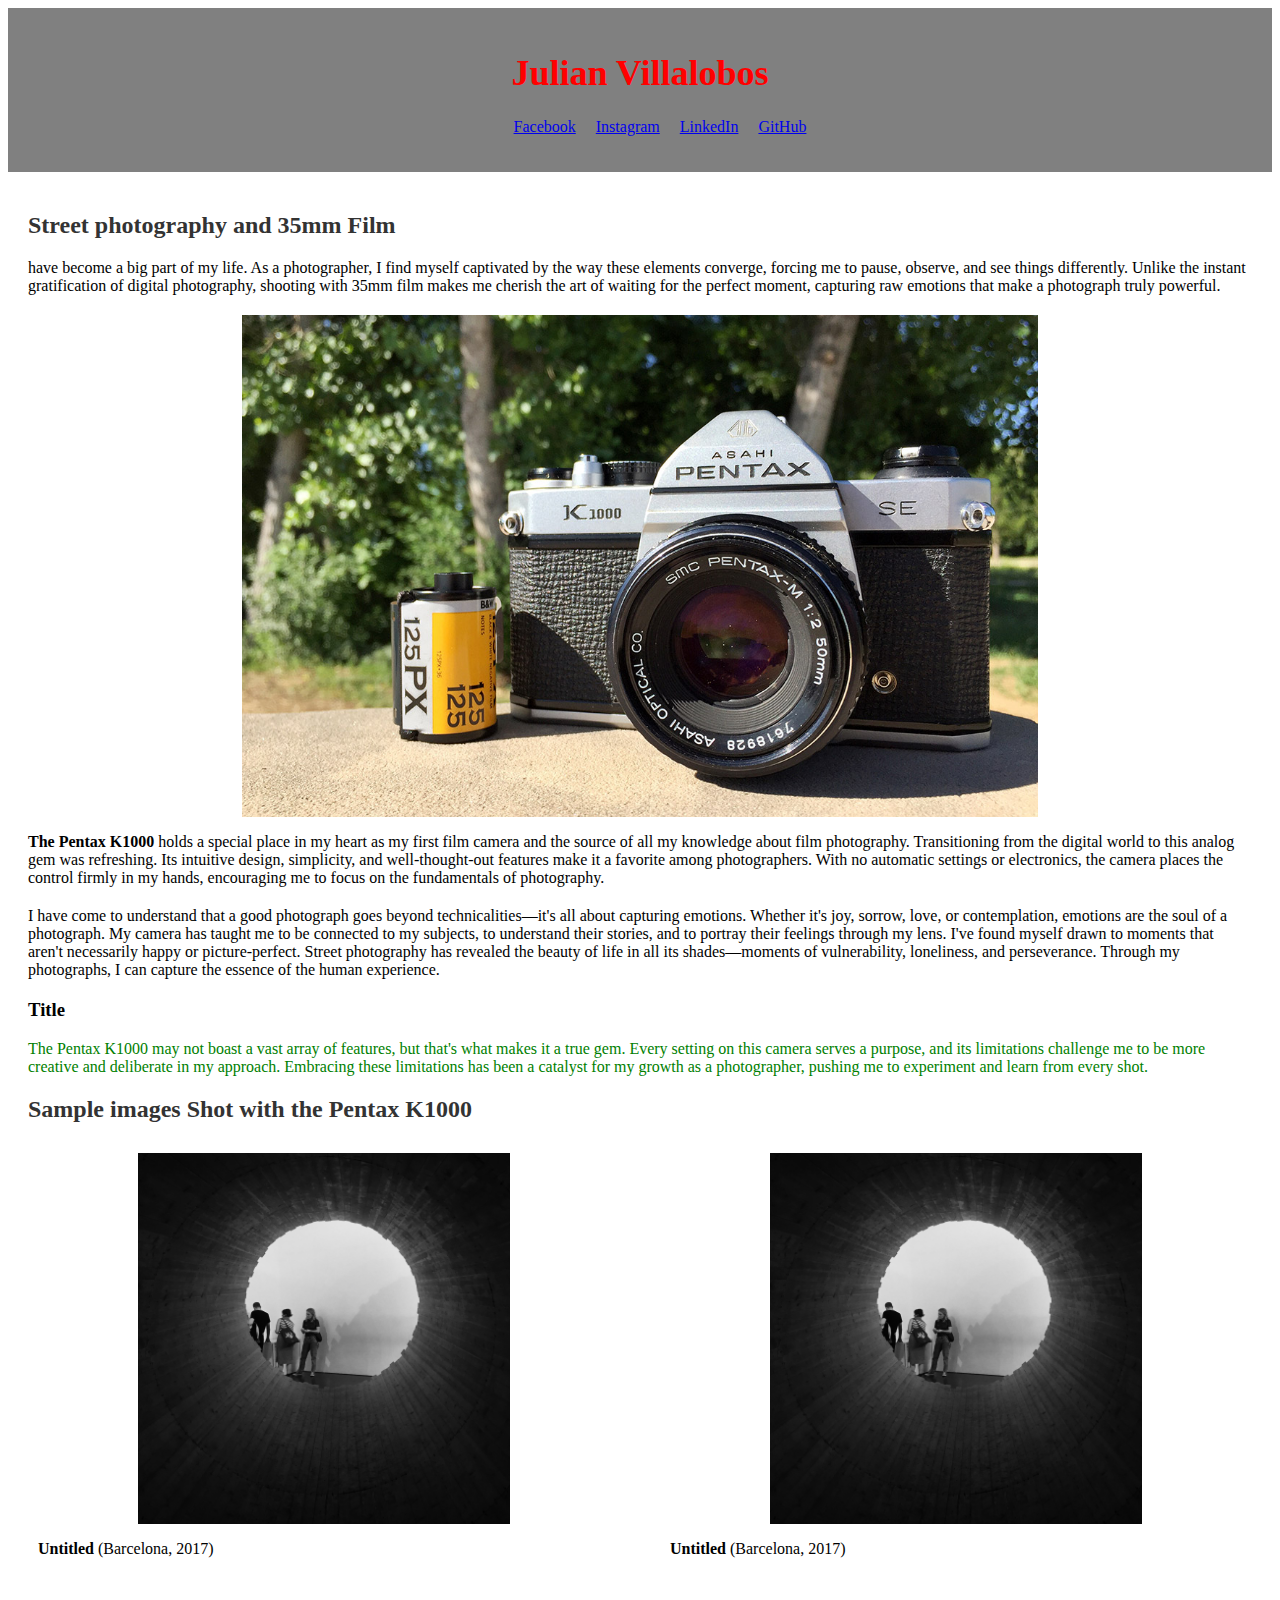
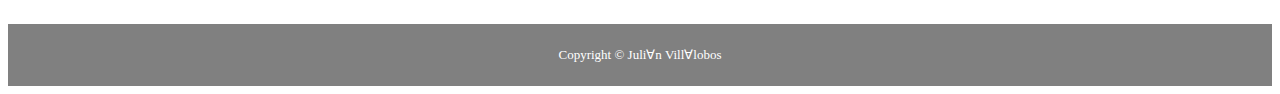
<file: index.html>
<!DOCTYPE html>

<html>
<head>
  <title>Pentax K1000</title>
  <link rel="stylesheet" href="styles.css" />
</head>

<body>
  <header>
    <h1 id="mainHeading">Julian Villalobos</h1>
    <nav id="navBar">
        <ul class="social">
          <li><a href="https://www.facebook.com/julianv90/" target="_blank" rel="Facebook">Facebook</a></li>
          <li><a href="https://www.instagram.com/julesmcghouls" target="_blank" rel="Instagram">Instagram</a></li>
          <li><a href="https://www.linkedin.com/in/julian-villalobos-lmsw-86409a55?lipi=urn%3Ali%3Apage%3Ad_flagship3_profile_view_base_contact_details%3BYYhgBWT2QuObFwJZLGBxrQ%3D%3D" target="_blank" rel="linkenIn">LinkedIn</a></li>
          <li><a href="https://github.com/Julesmcghouls" target="_blank" rel="GitHub">GitHub</a></li>
        </ul>
    </nav>
  </header>

  <main>
    <section>
      <article>
        <h2>Street photography and 35mm Film</h2>
        <p>
          have become a big part of my life. As a photographer, I find myself captivated by the way these elements converge, forcing me to pause, observe, and see things differently. Unlike the instant gratification of digital photography, shooting with 35mm film makes me cherish the art of waiting for the perfect moment, capturing raw emotions that make a photograph truly powerful.
        </p>
      </article>
    </section>
    <div>
      <img src="images/front-k1000.jpg" alt="Pentax K1000" />
    </div>
    <section>
      <article>
        <p><strong>The Pentax K1000</strong> holds a special place in my heart as my first film camera and the source of all my knowledge about film photography. Transitioning from the digital world to this analog gem was refreshing. Its intuitive design, simplicity, and well-thought-out features make it a favorite among photographers. With no automatic settings or electronics, the camera places the control firmly in my hands, encouraging me to focus on the fundamentals of photography.</p>
        </article>
    </section>   
    <section>
        <article>    
        <p> I have come to understand that a good photograph goes beyond technicalities—it's all about capturing emotions. Whether it's joy, sorrow, love, or contemplation, emotions are the soul of a photograph. My camera has taught me to be connected to my subjects, to understand their stories, and to portray their feelings through my lens. I've found myself drawn to moments that aren't necessarily happy or picture-perfect. Street photography has revealed the beauty of life in all its shades—moments of vulnerability, loneliness, and perseverance. Through my photographs, I can capture the essence of the human experience.</p>
      </article>
    </section>
    <section>
        <article>
          <h3>Title</h3>
              <p id="testP" class="funParagraph"> The Pentax K1000 may not boast a vast array of features, but that's what makes it a true gem. Every setting on this camera serves a purpose, and its limitations challenge me to be more creative and deliberate in my approach. Embracing these limitations has been a catalyst for my growth as a photographer, pushing me to experiment and learn from every shot.</p>
        </article>      
    </section>
    <section>
        <h2>Sample images Shot with the Pentax K1000</h2>
        <div class="image-container">
          <div>
            <img id="image-resize" class="Barcelona" src="images/Barcelona BW.JPG" alt="Barcelona, 2017" />
            <p><strong>Untitled</strong> (Barcelona, 2017)</p>
          </div>
          <div>
          <img id="image-resize" class="Barcelona" src="images/Barcelona BW.JPG" alt="Barcelona, 2017"/>
          <p><strong>Untitled</strong> (Barcelona, 2017)</p>
          </div>
        </div>
      </section>
  </main>

  <footer>
    <div>
      <p class="footer">Copyright &copy; Juli&#8704;n Vill&#8704;lobos</p>
    </div>
  </footer>
</body>
</html>
</file>
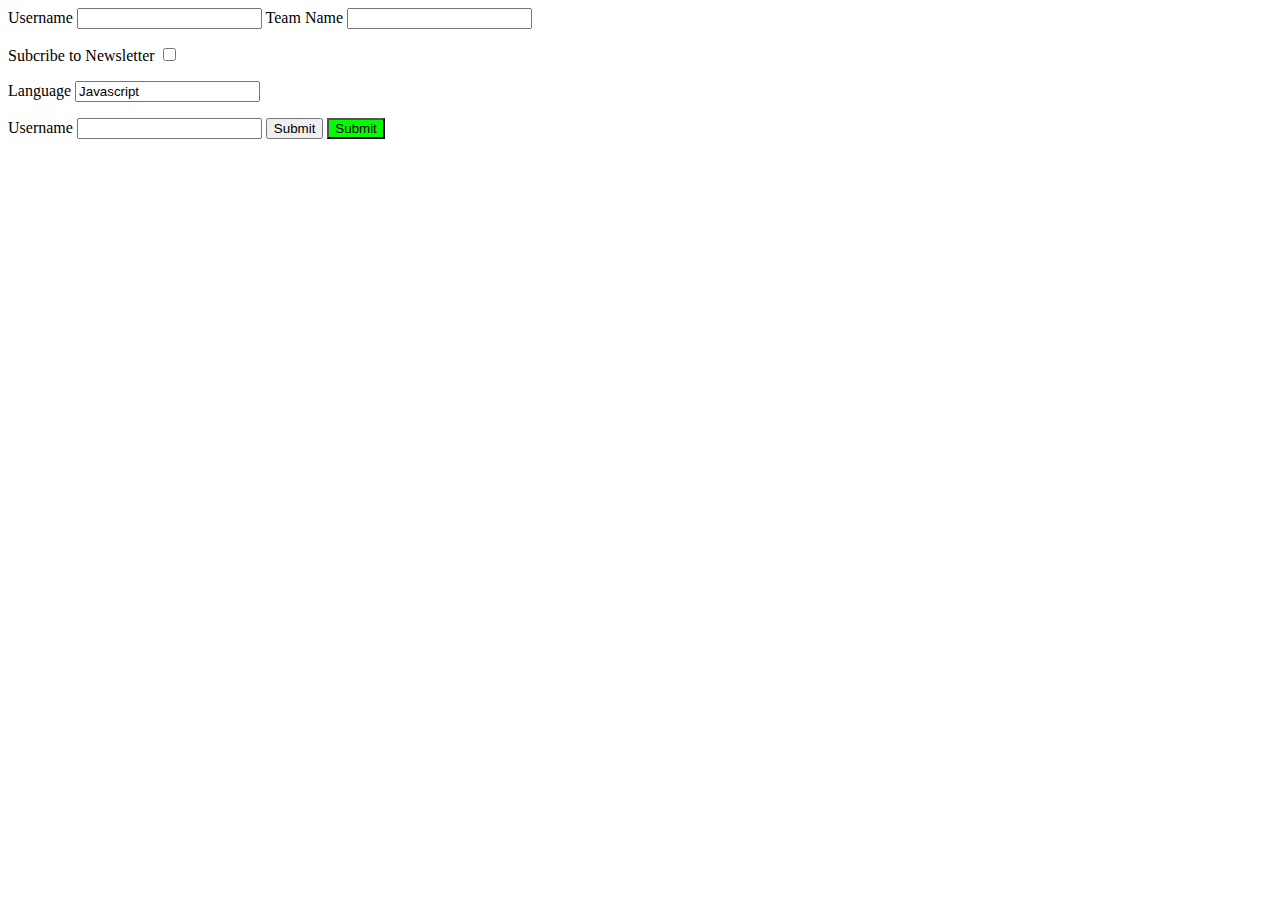
<file: main.html>
<!--Forms-->

<html>
    <head>
        <title>Form Example</title>
        <link rel="stylesheet" href="styles.css" />
    </head>
    <body>
        <!-- Add your form tag here -->
        <form>
            <label>Username <input type="text" name="username"/></label>
            <label>Team Name <input type="text" name="team"/></label>
        </form>
        <form >
            <label> Subcribe to Newsletter 
                <input type="checkbox" name="newsletter"/>
            </label>
        </form>
        <form>
            <label>Language <input name="language" type="text" value="Javascript"/></label> 
            </label>
        </form>
        
        <form>
            <label>Username <input type="text" name="username"></label>
            <!-- clicking either of these will cause a form submission -->
            <input type="submit"/>
            <button onclick="index.html" color: red;">Submit</button>
        </form>


















    </body>
</html>
</file>
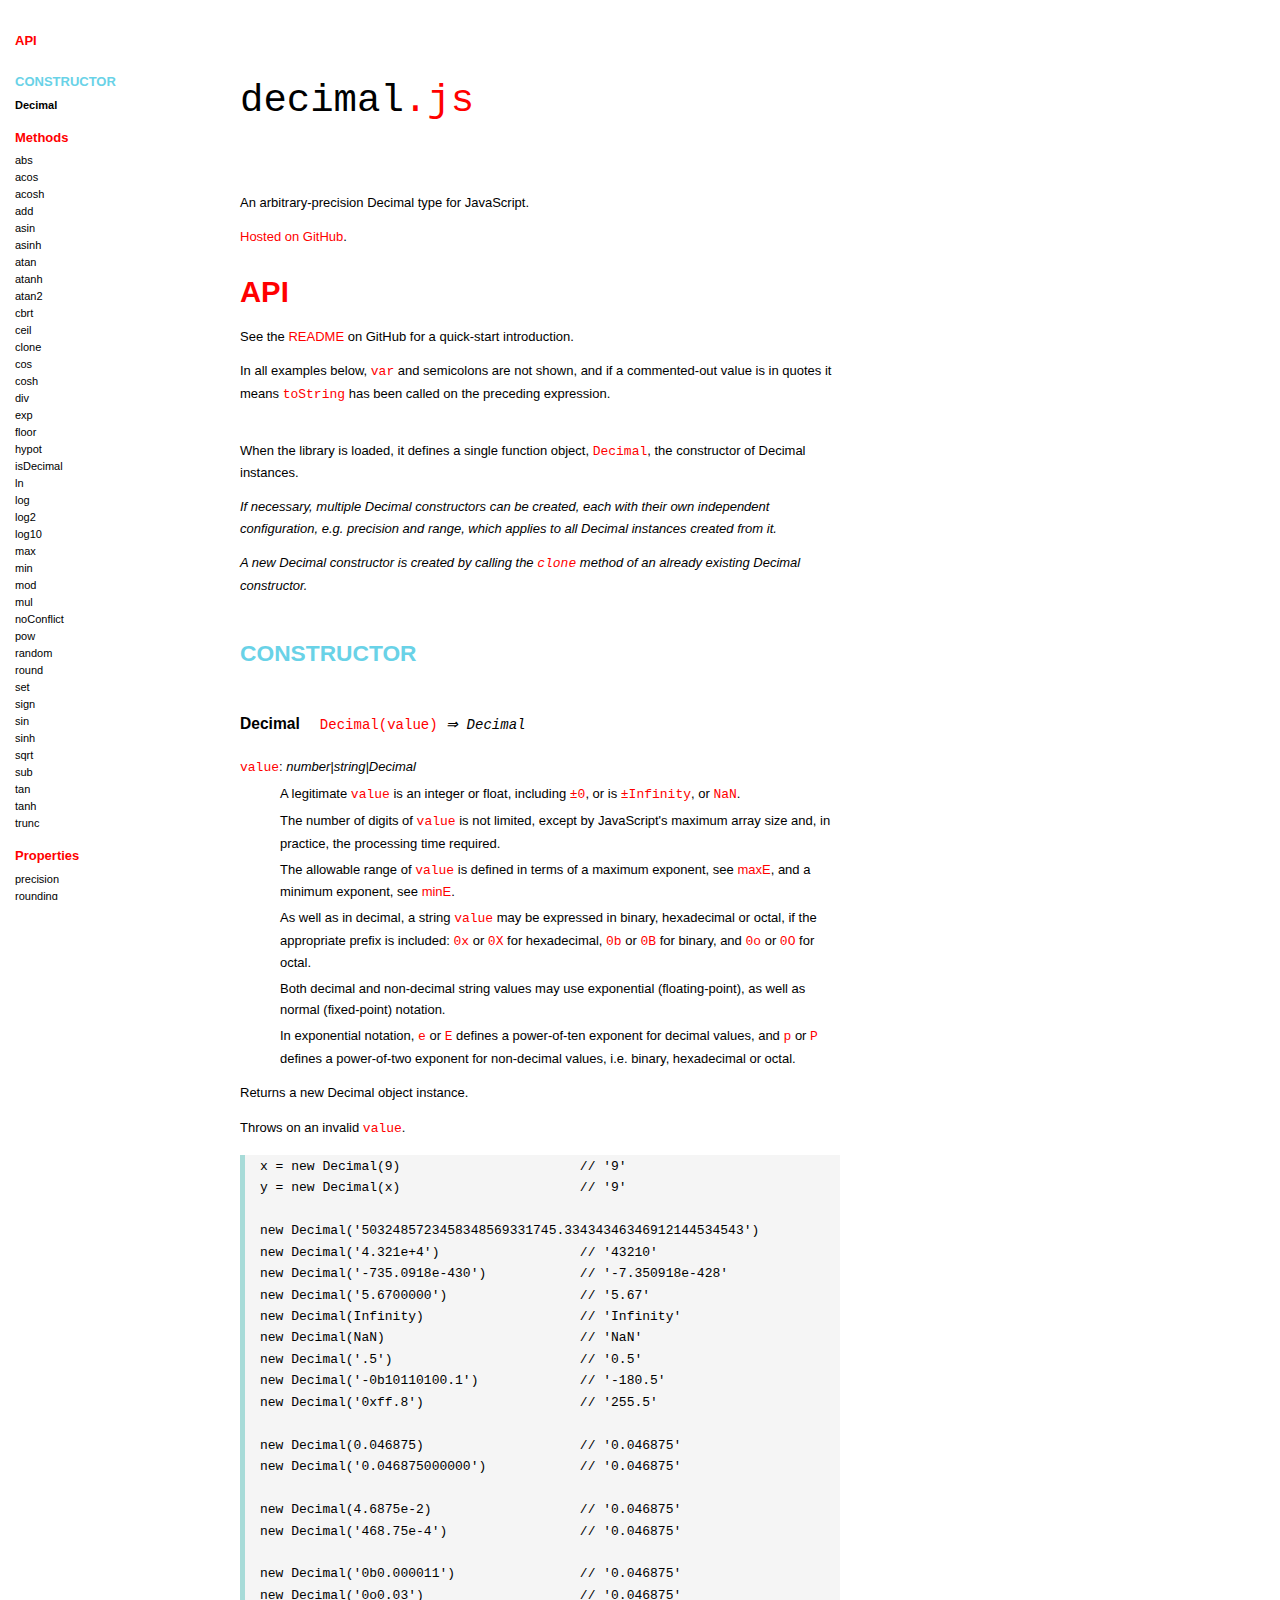
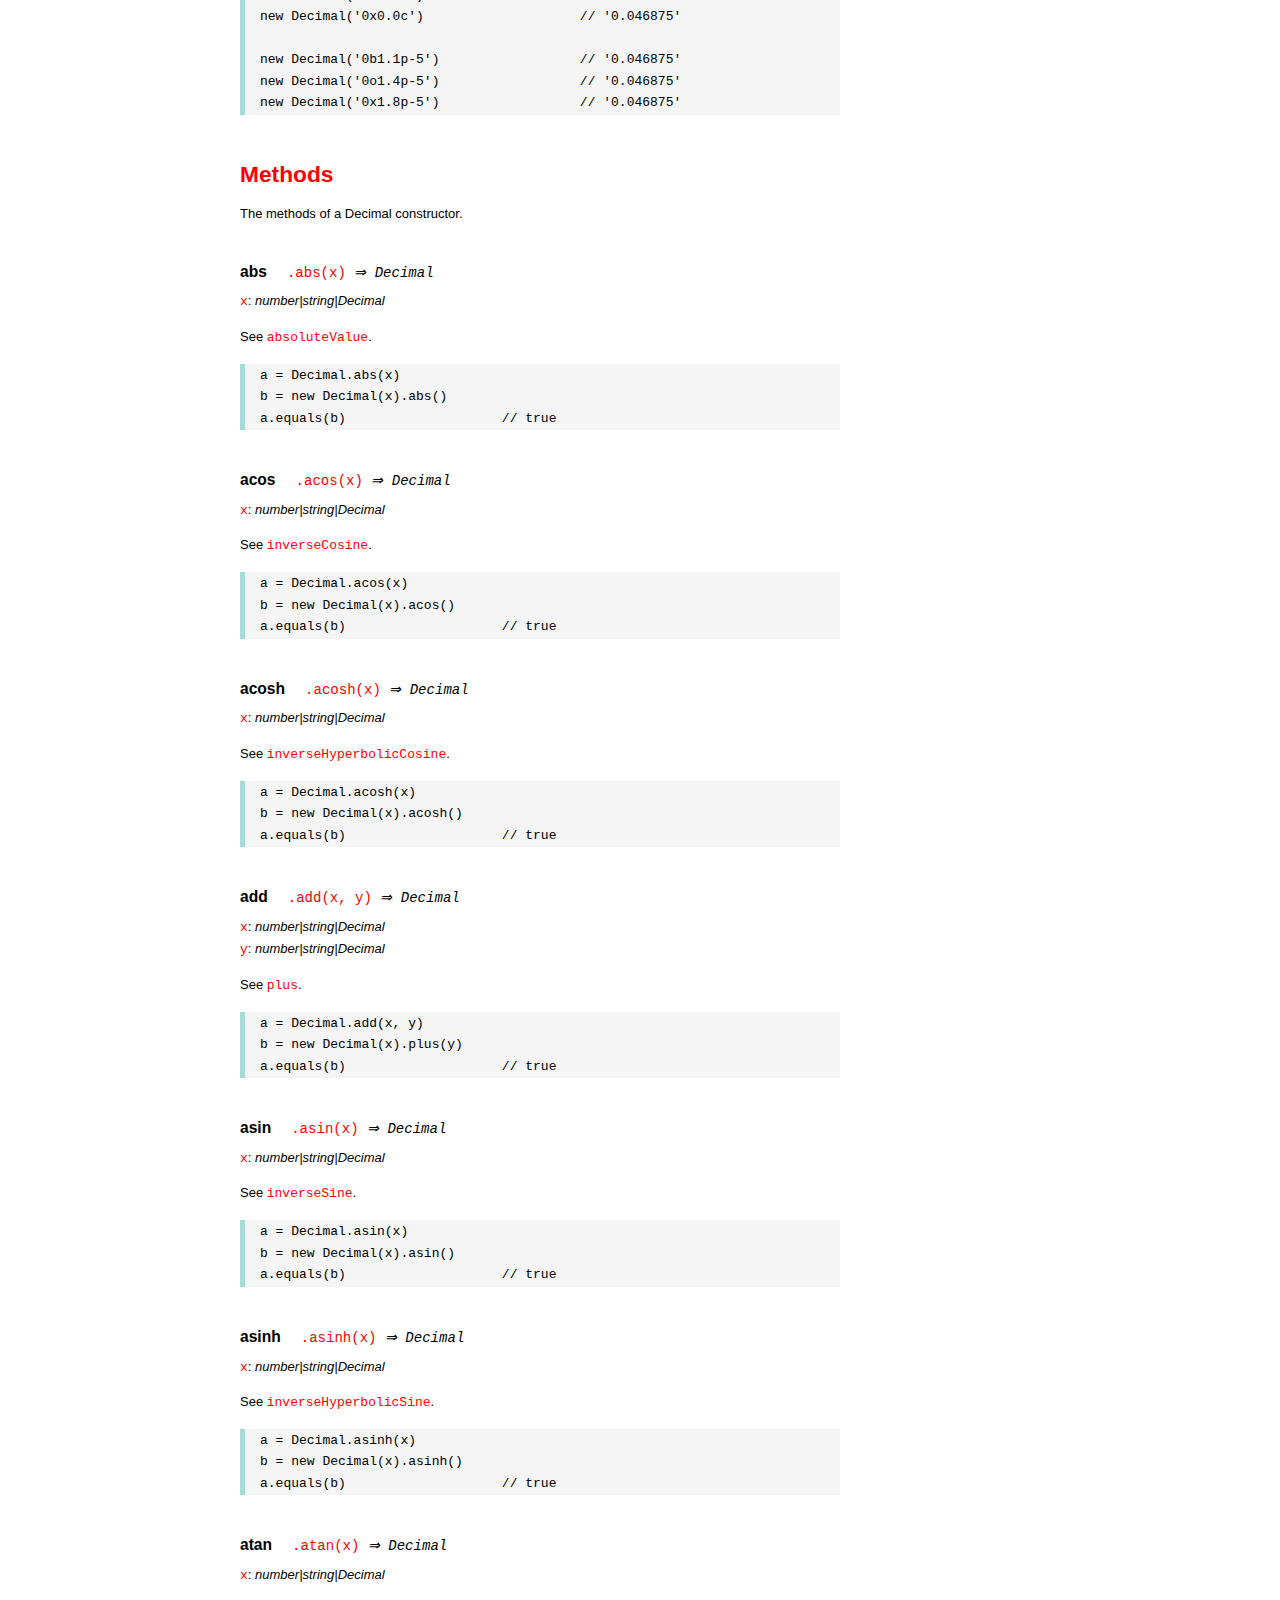
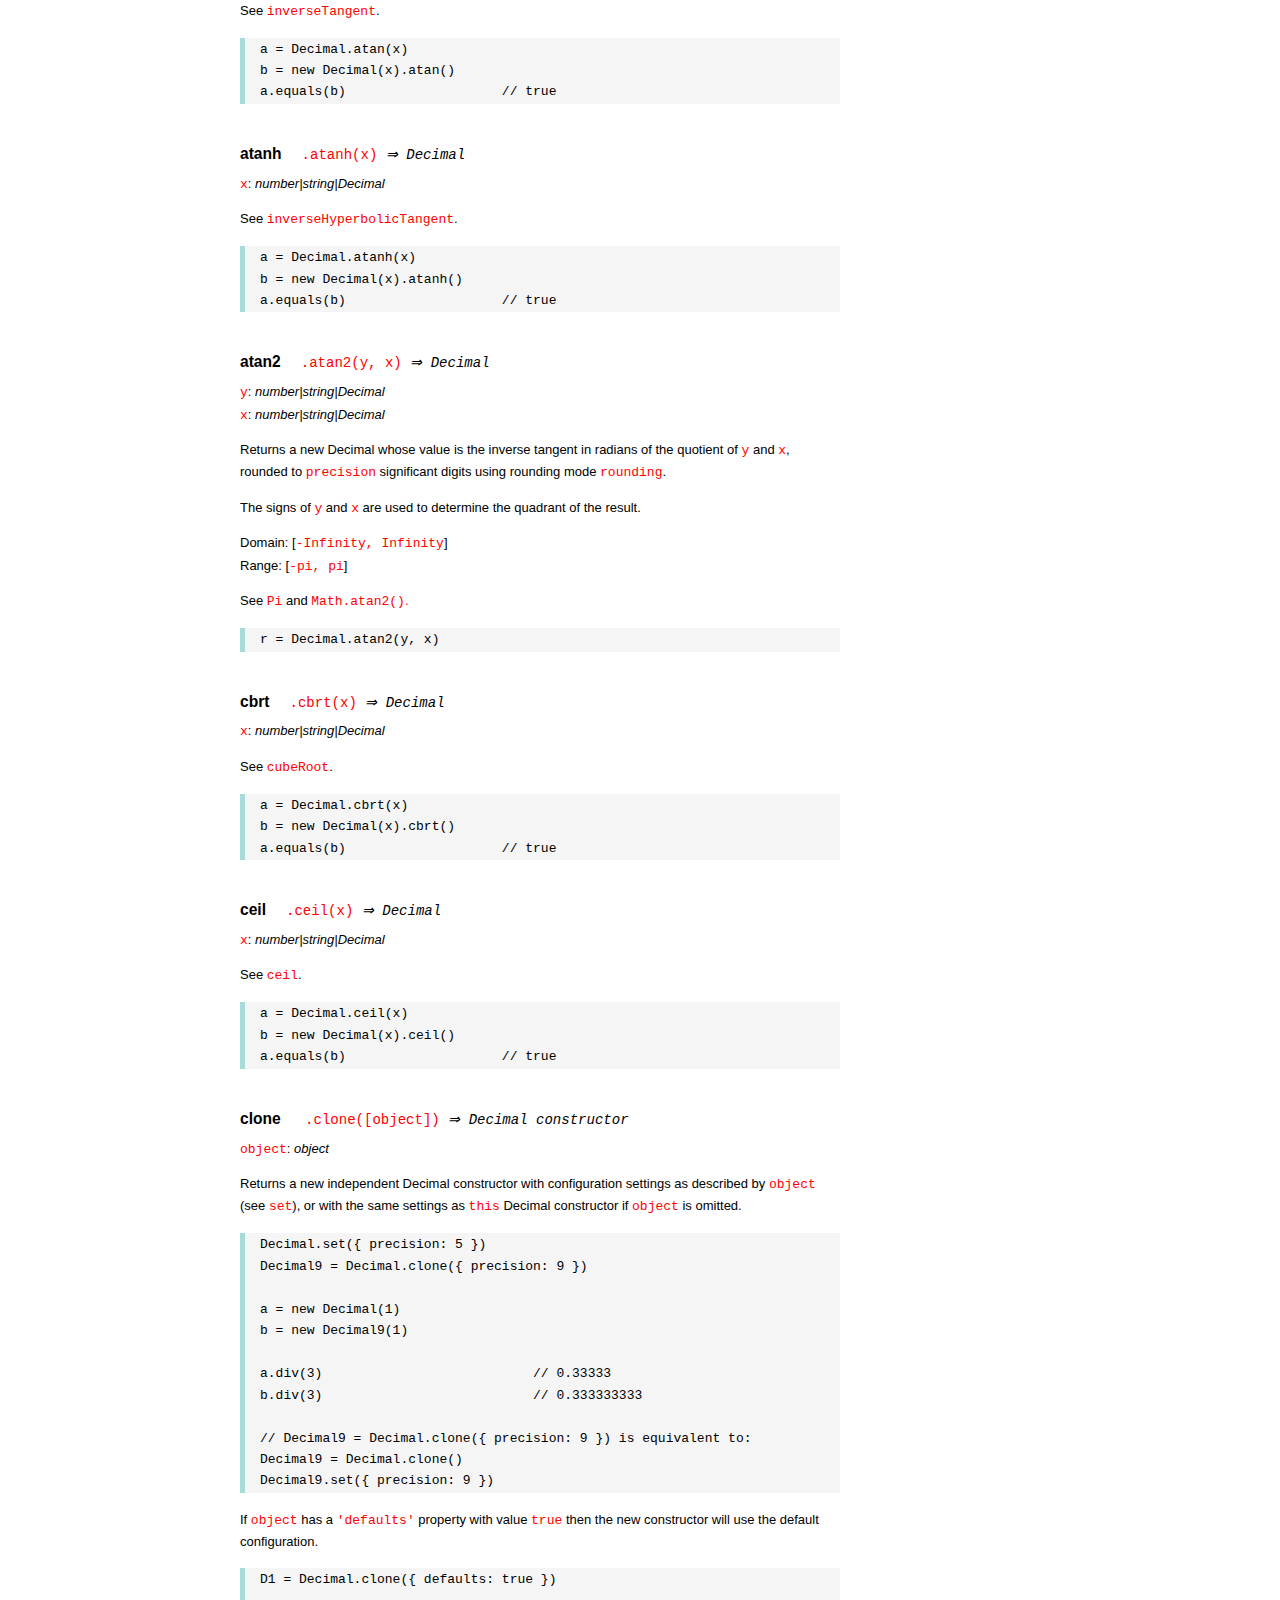
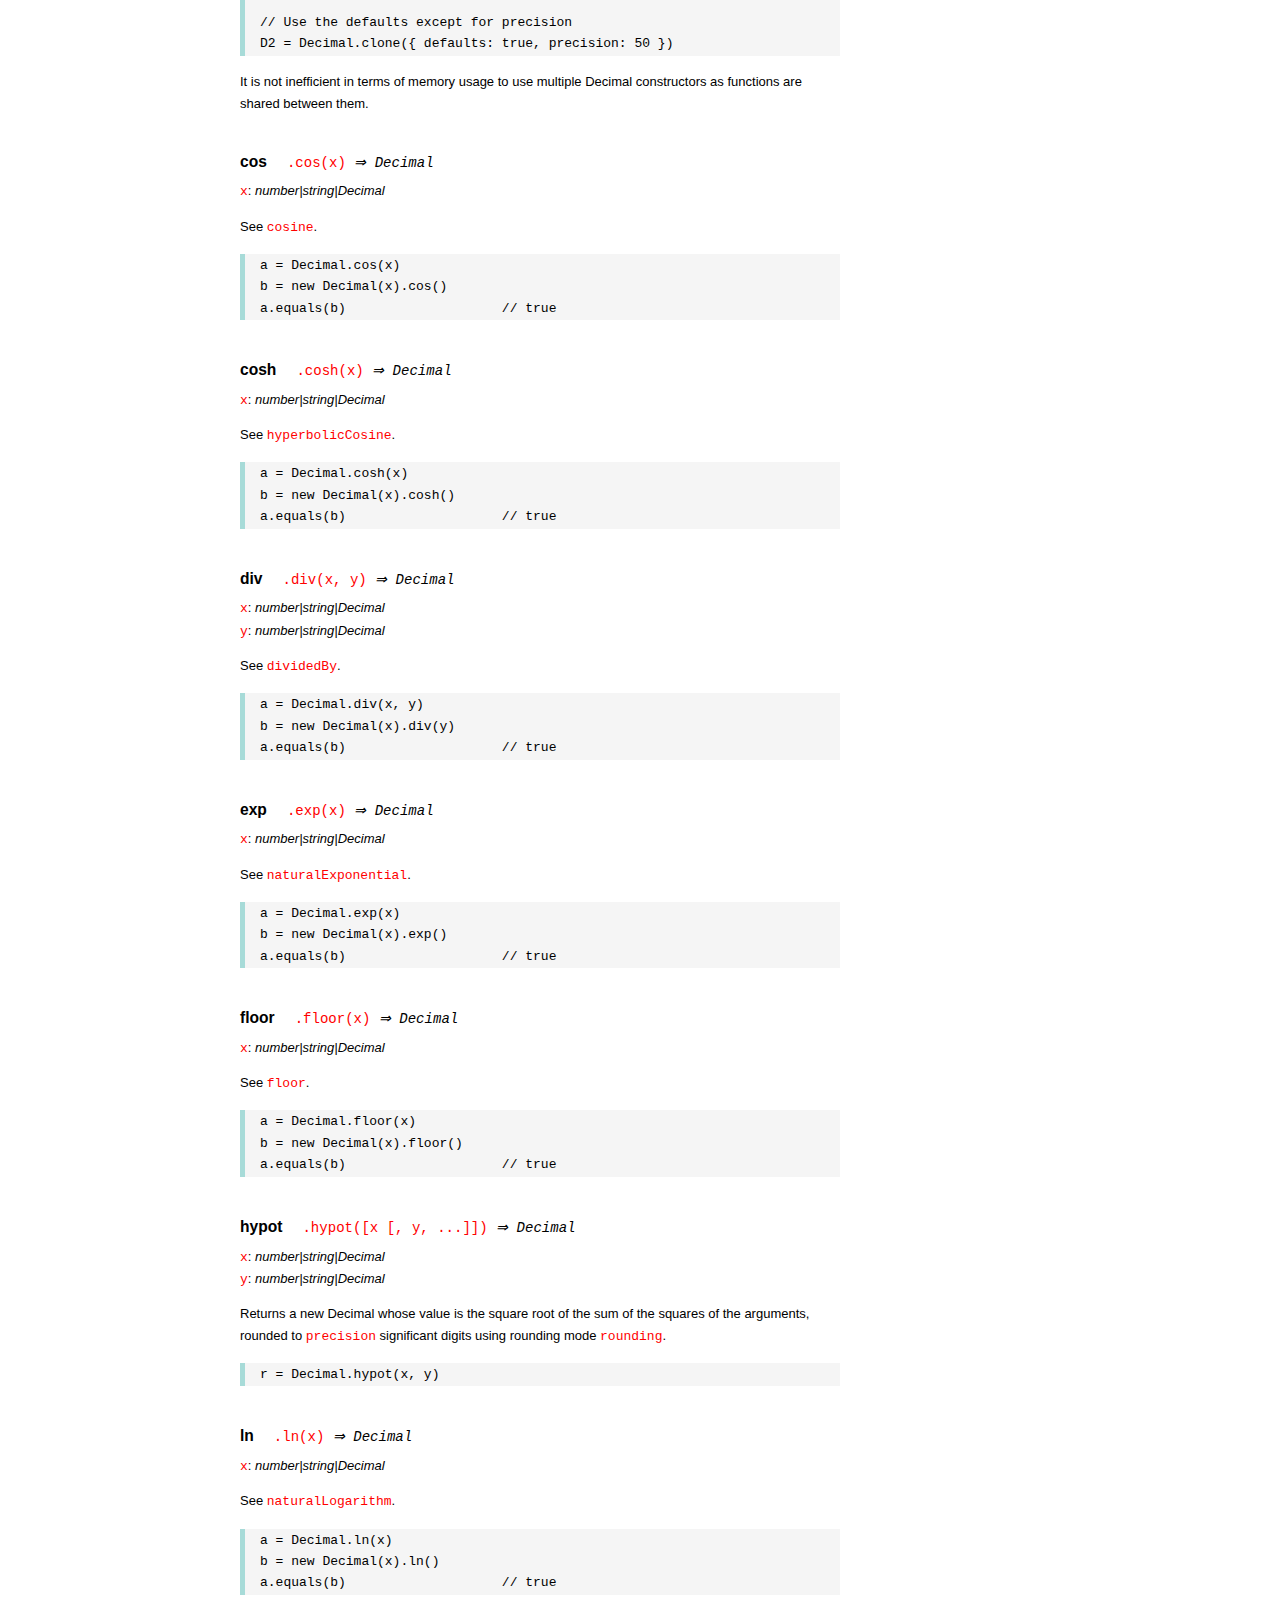
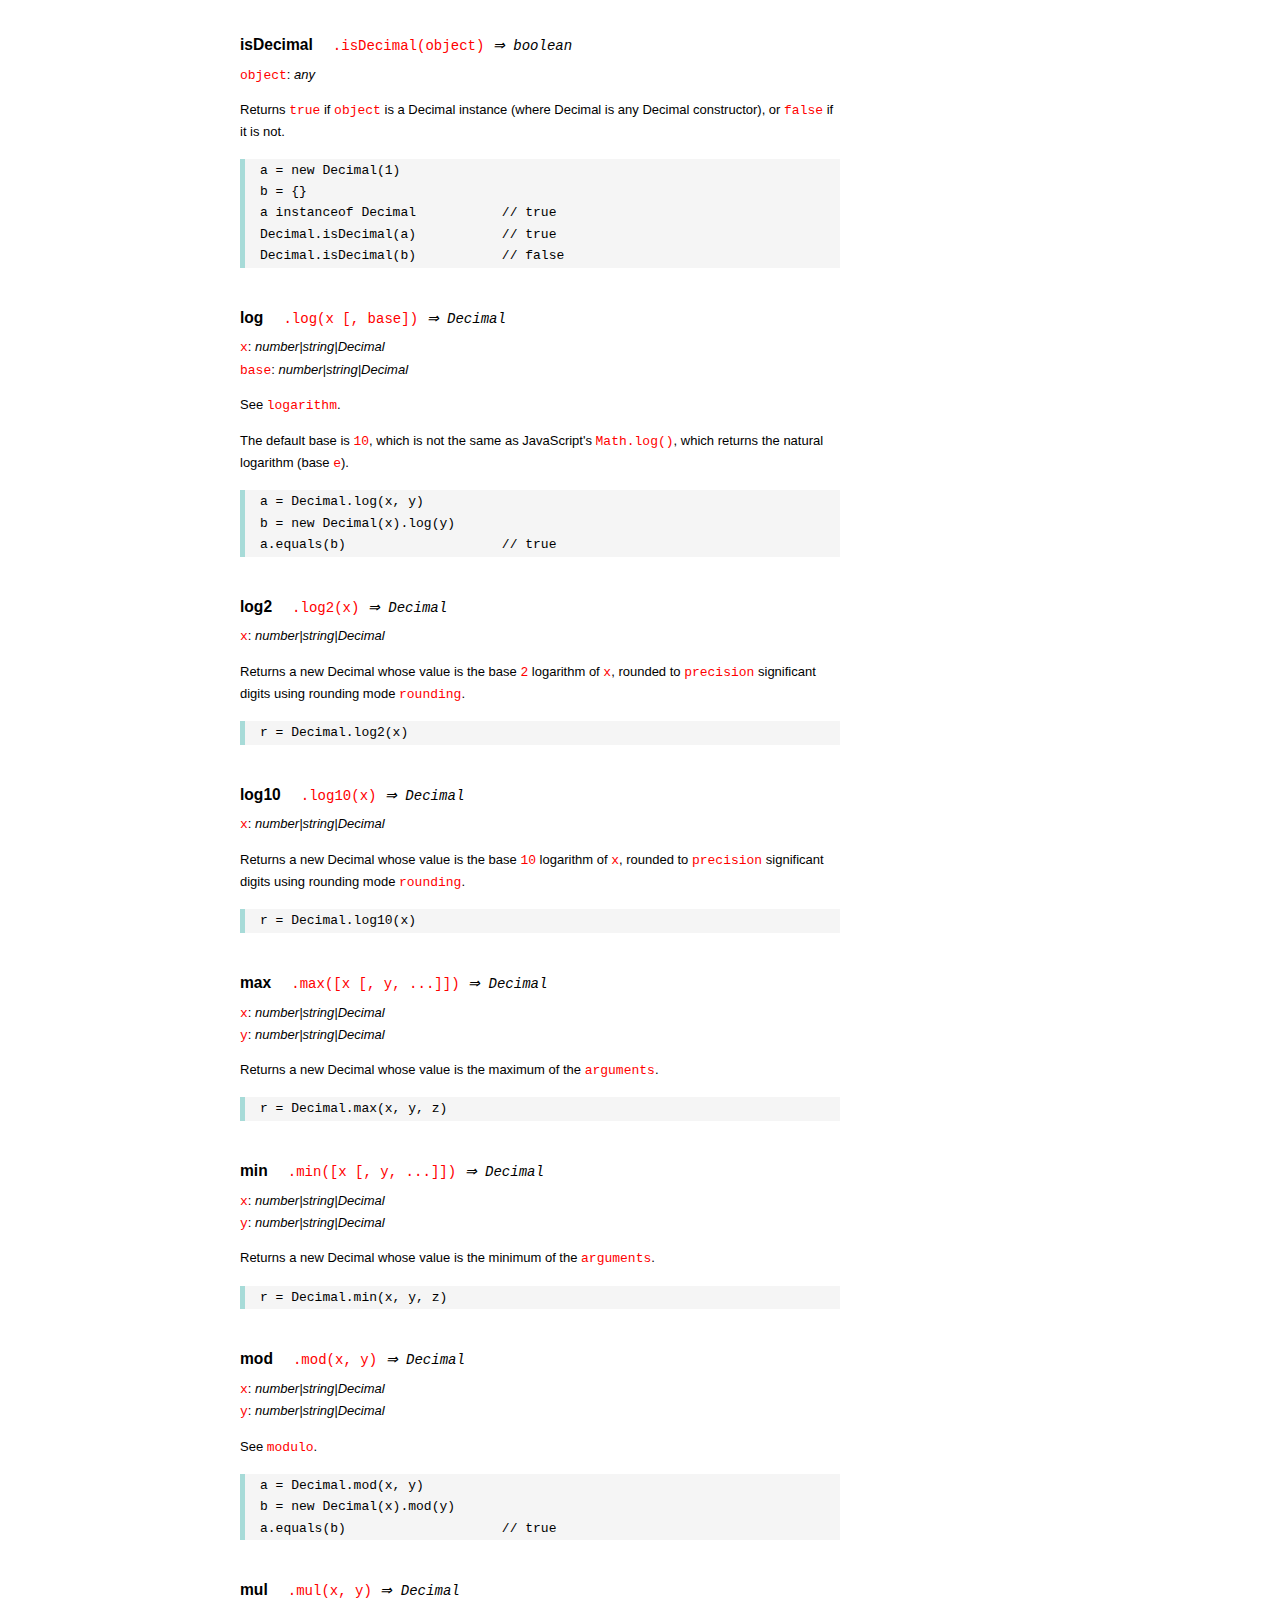
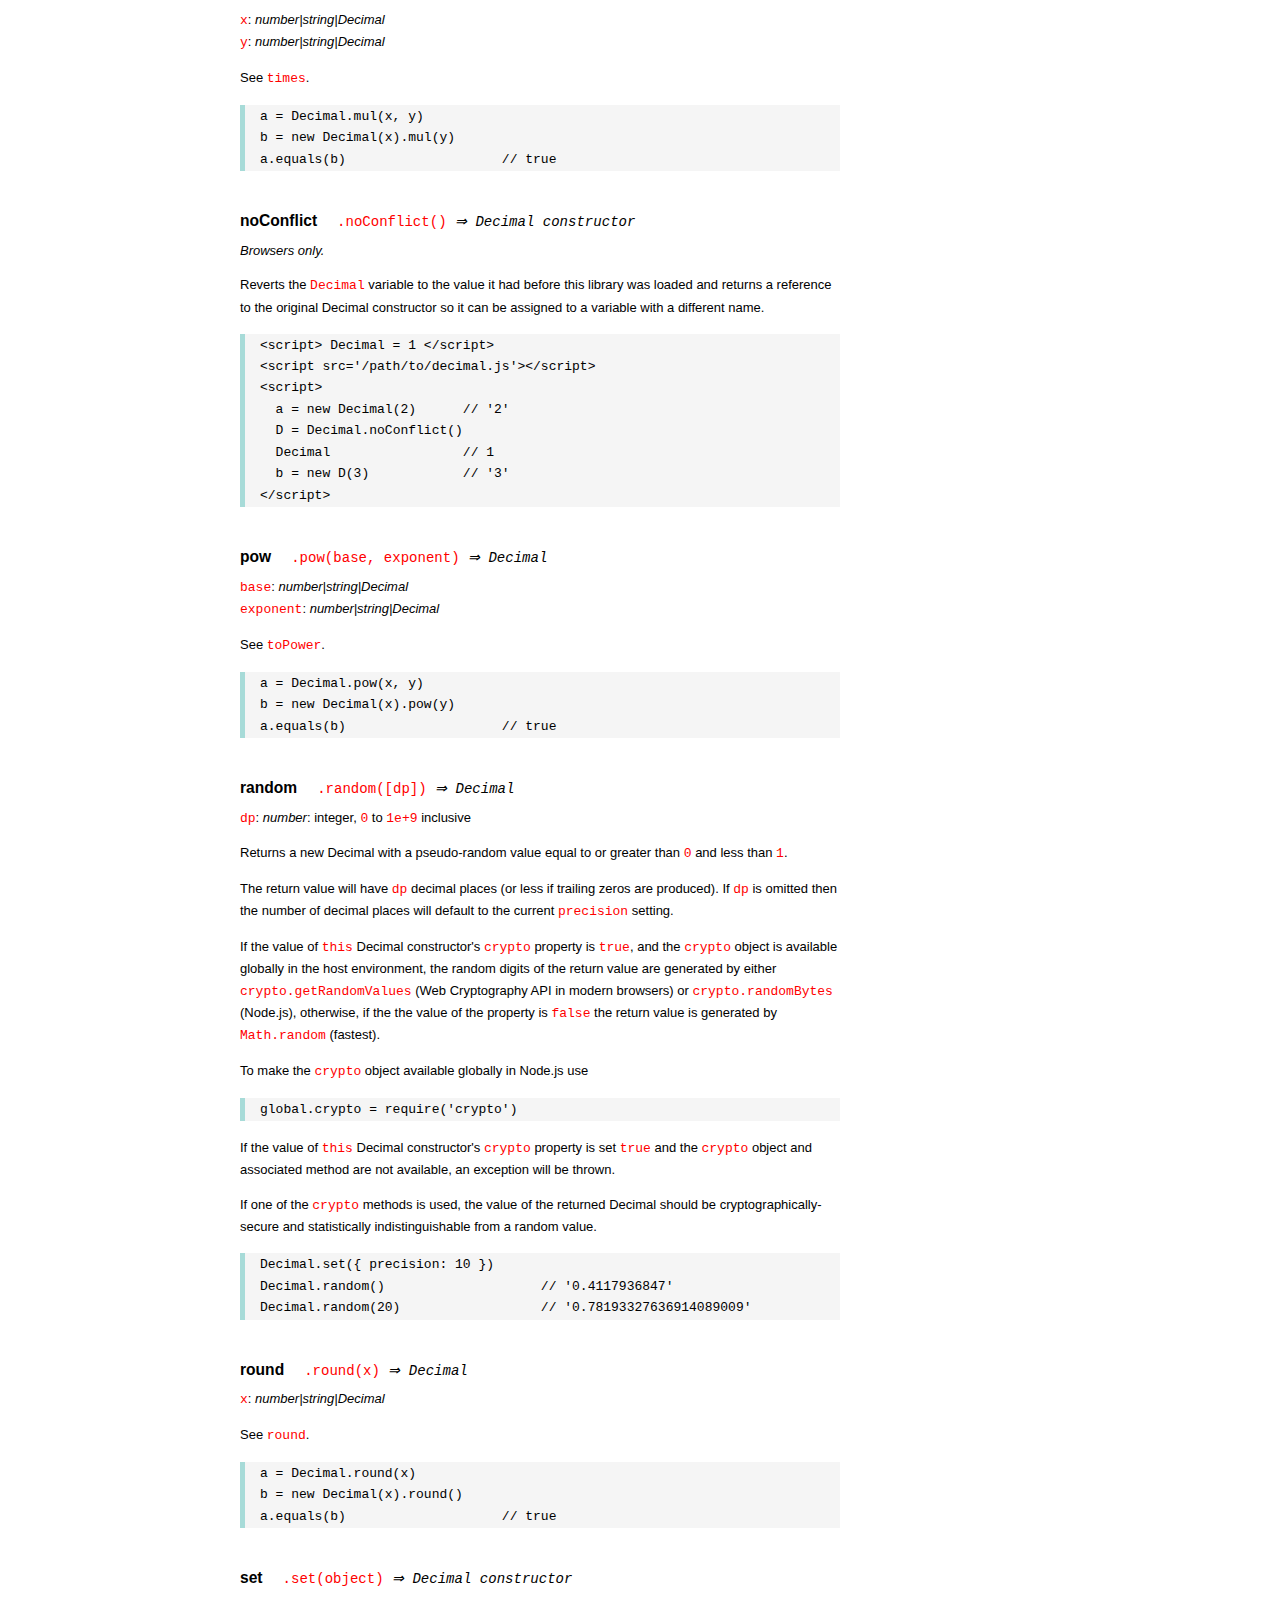
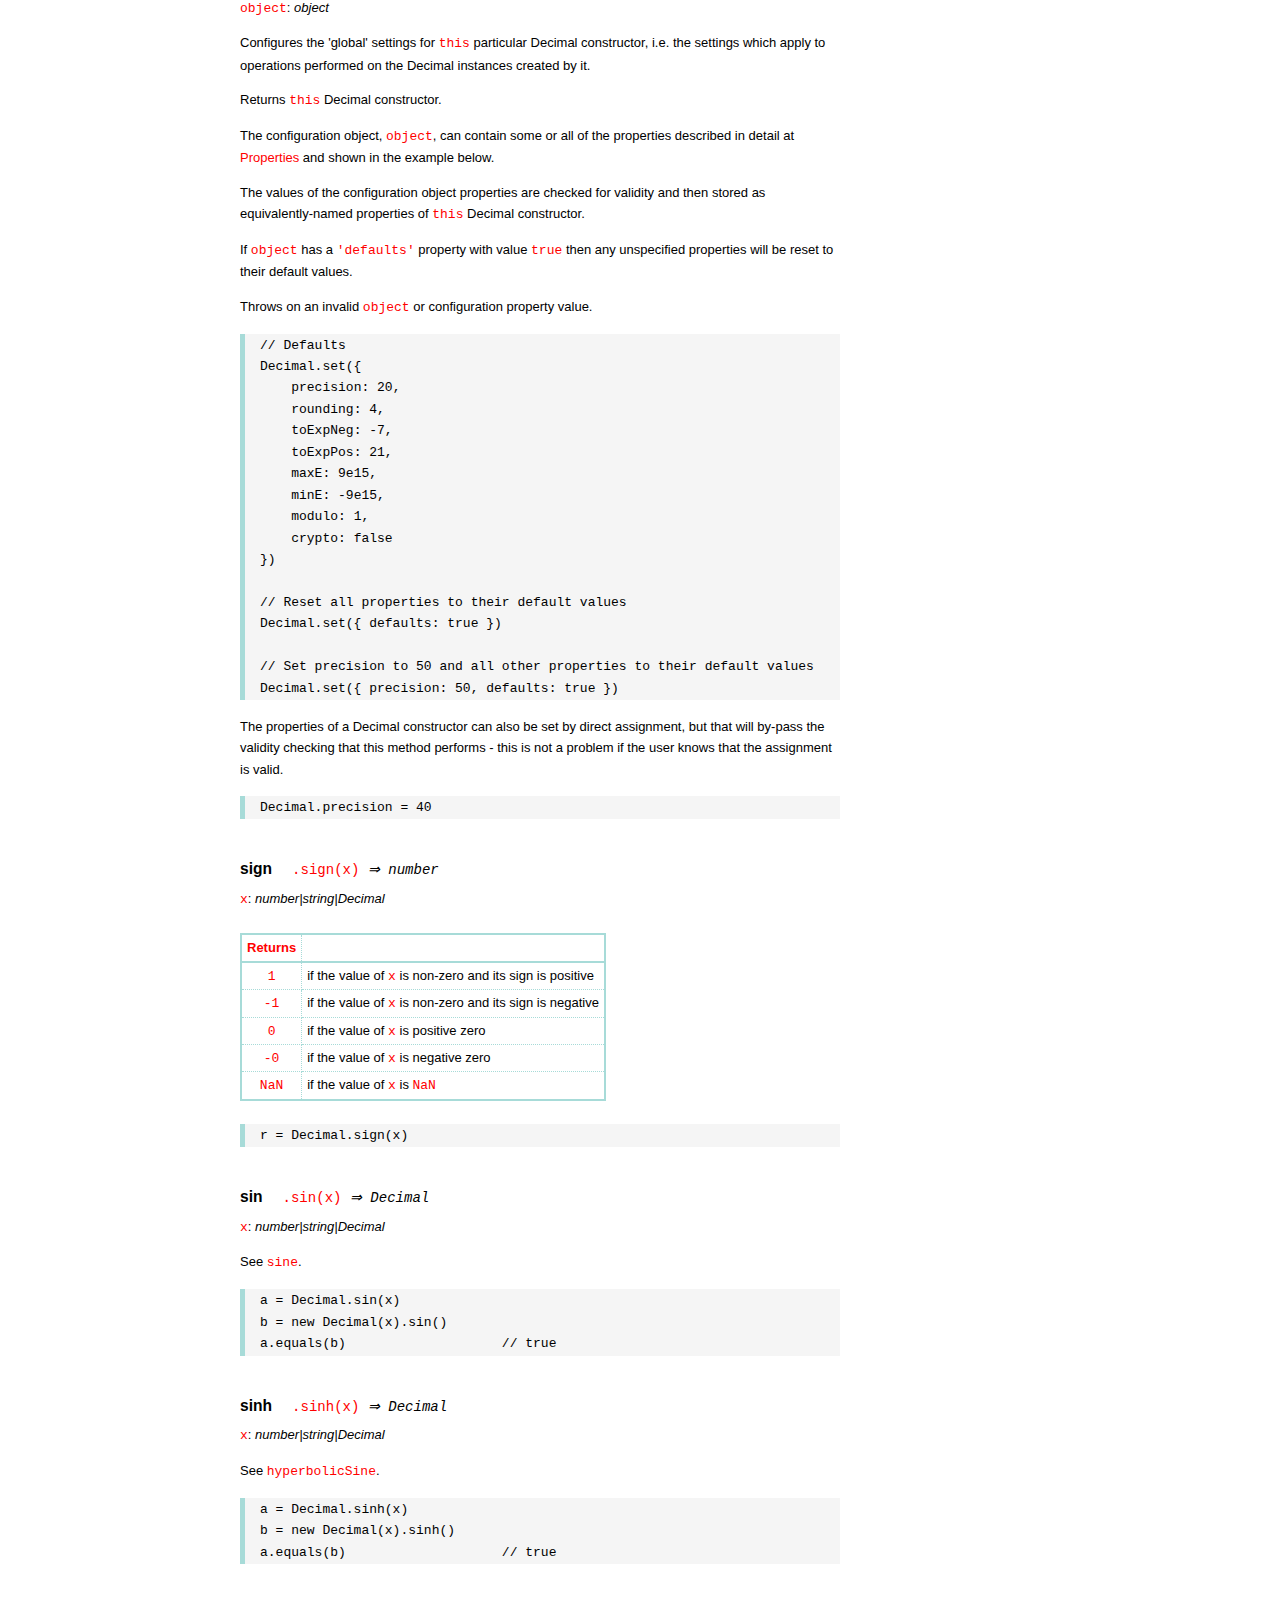
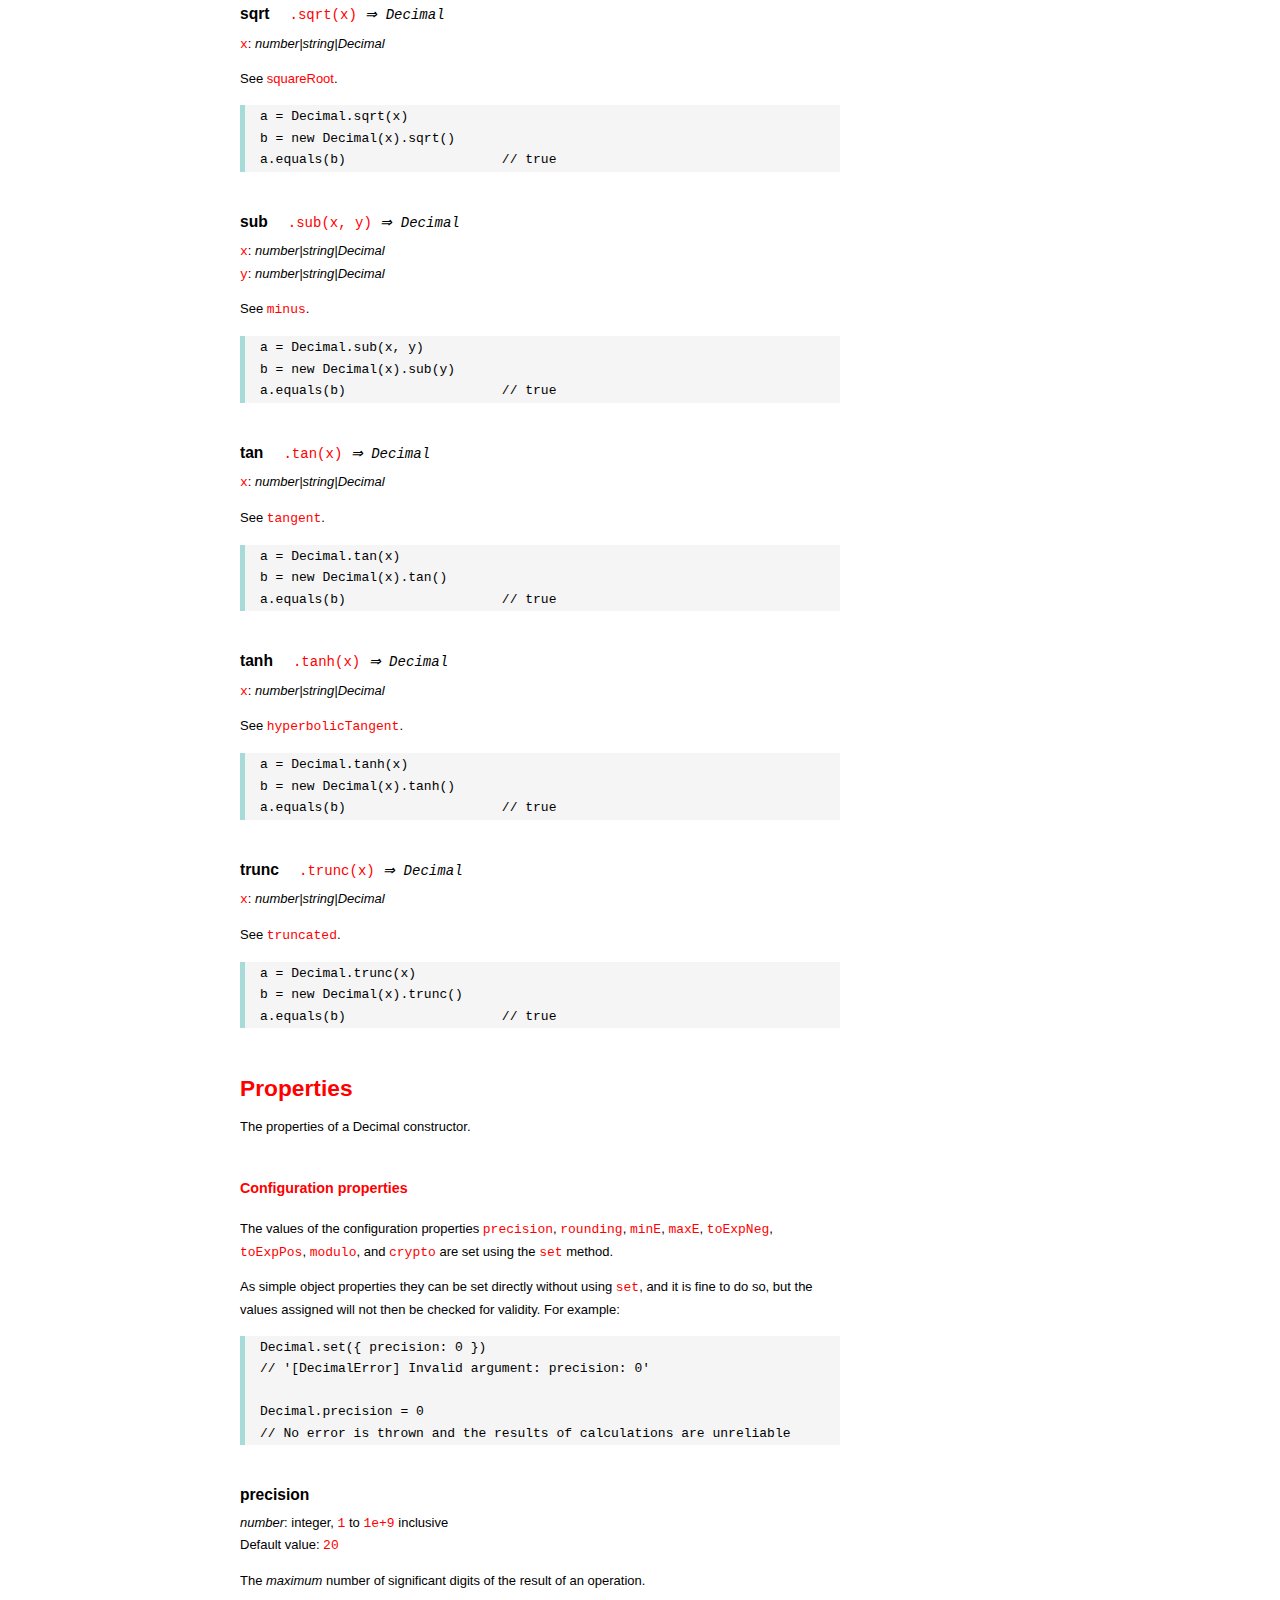
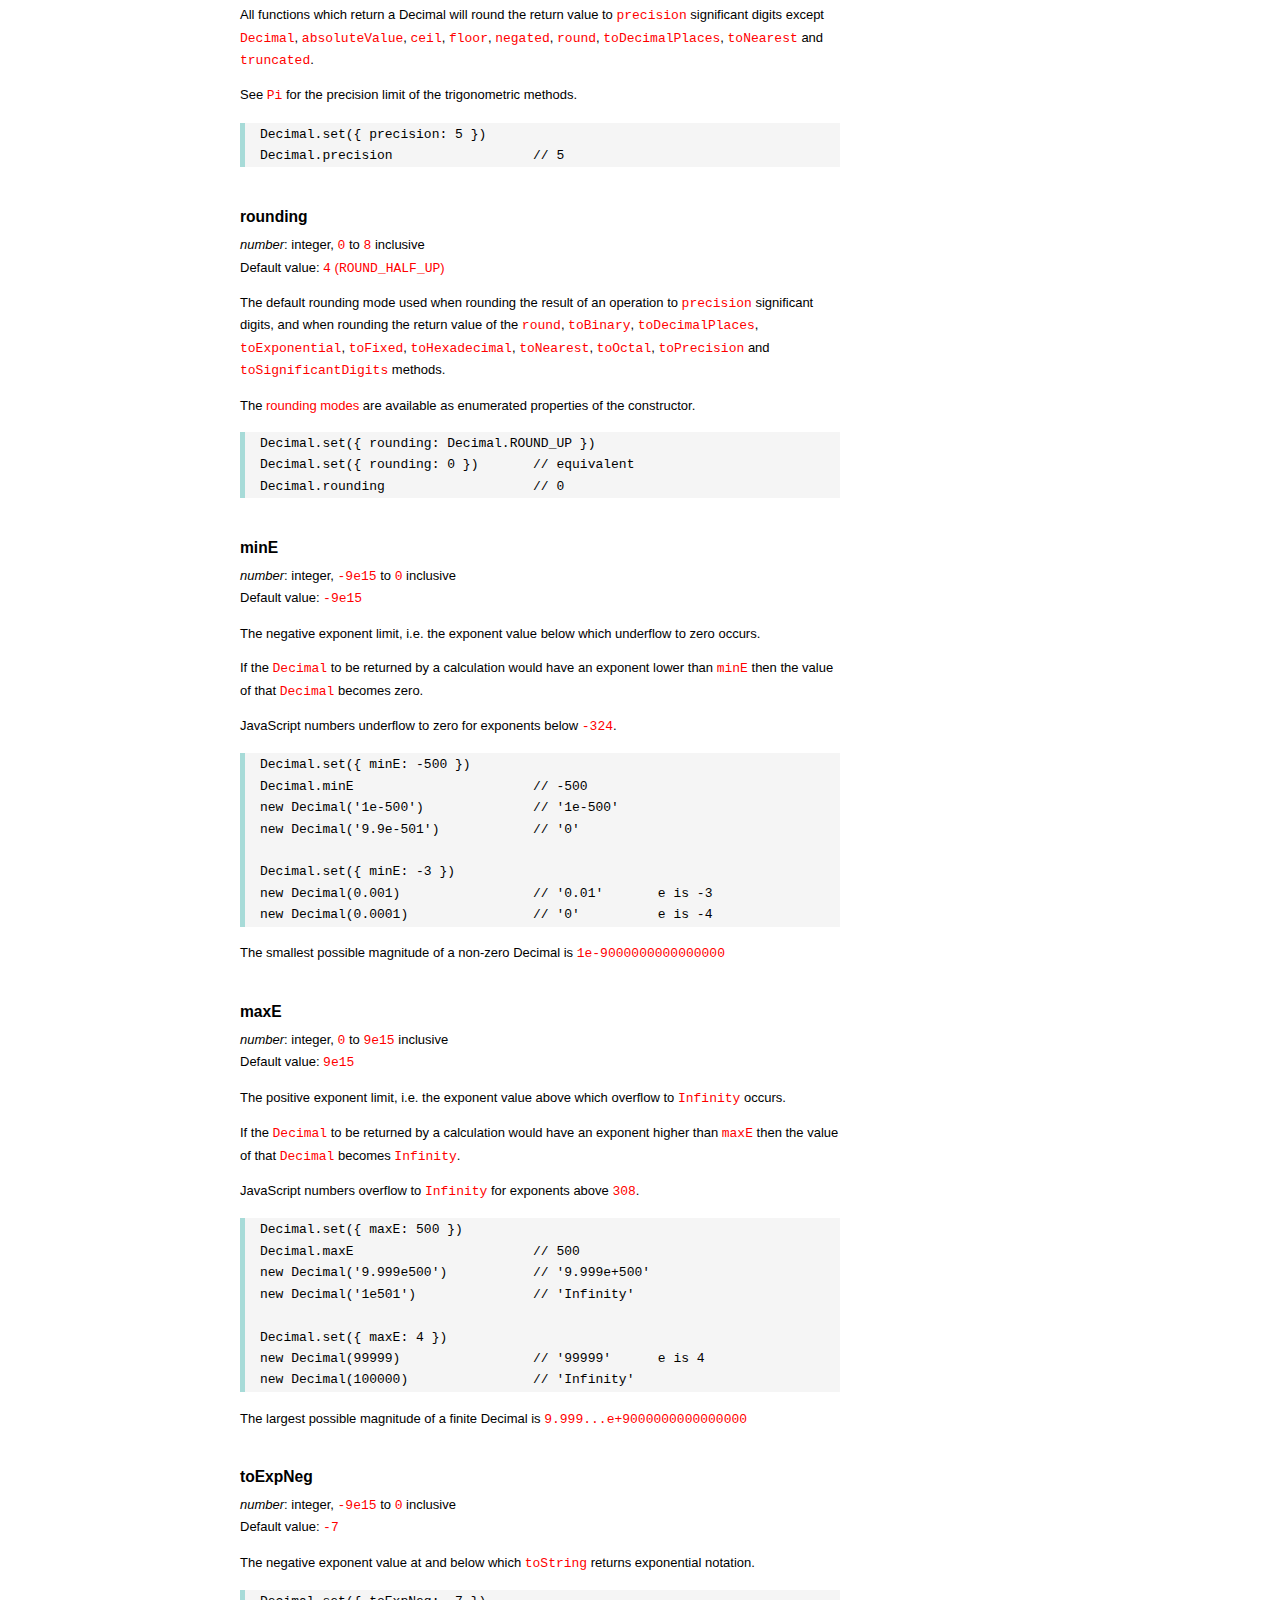
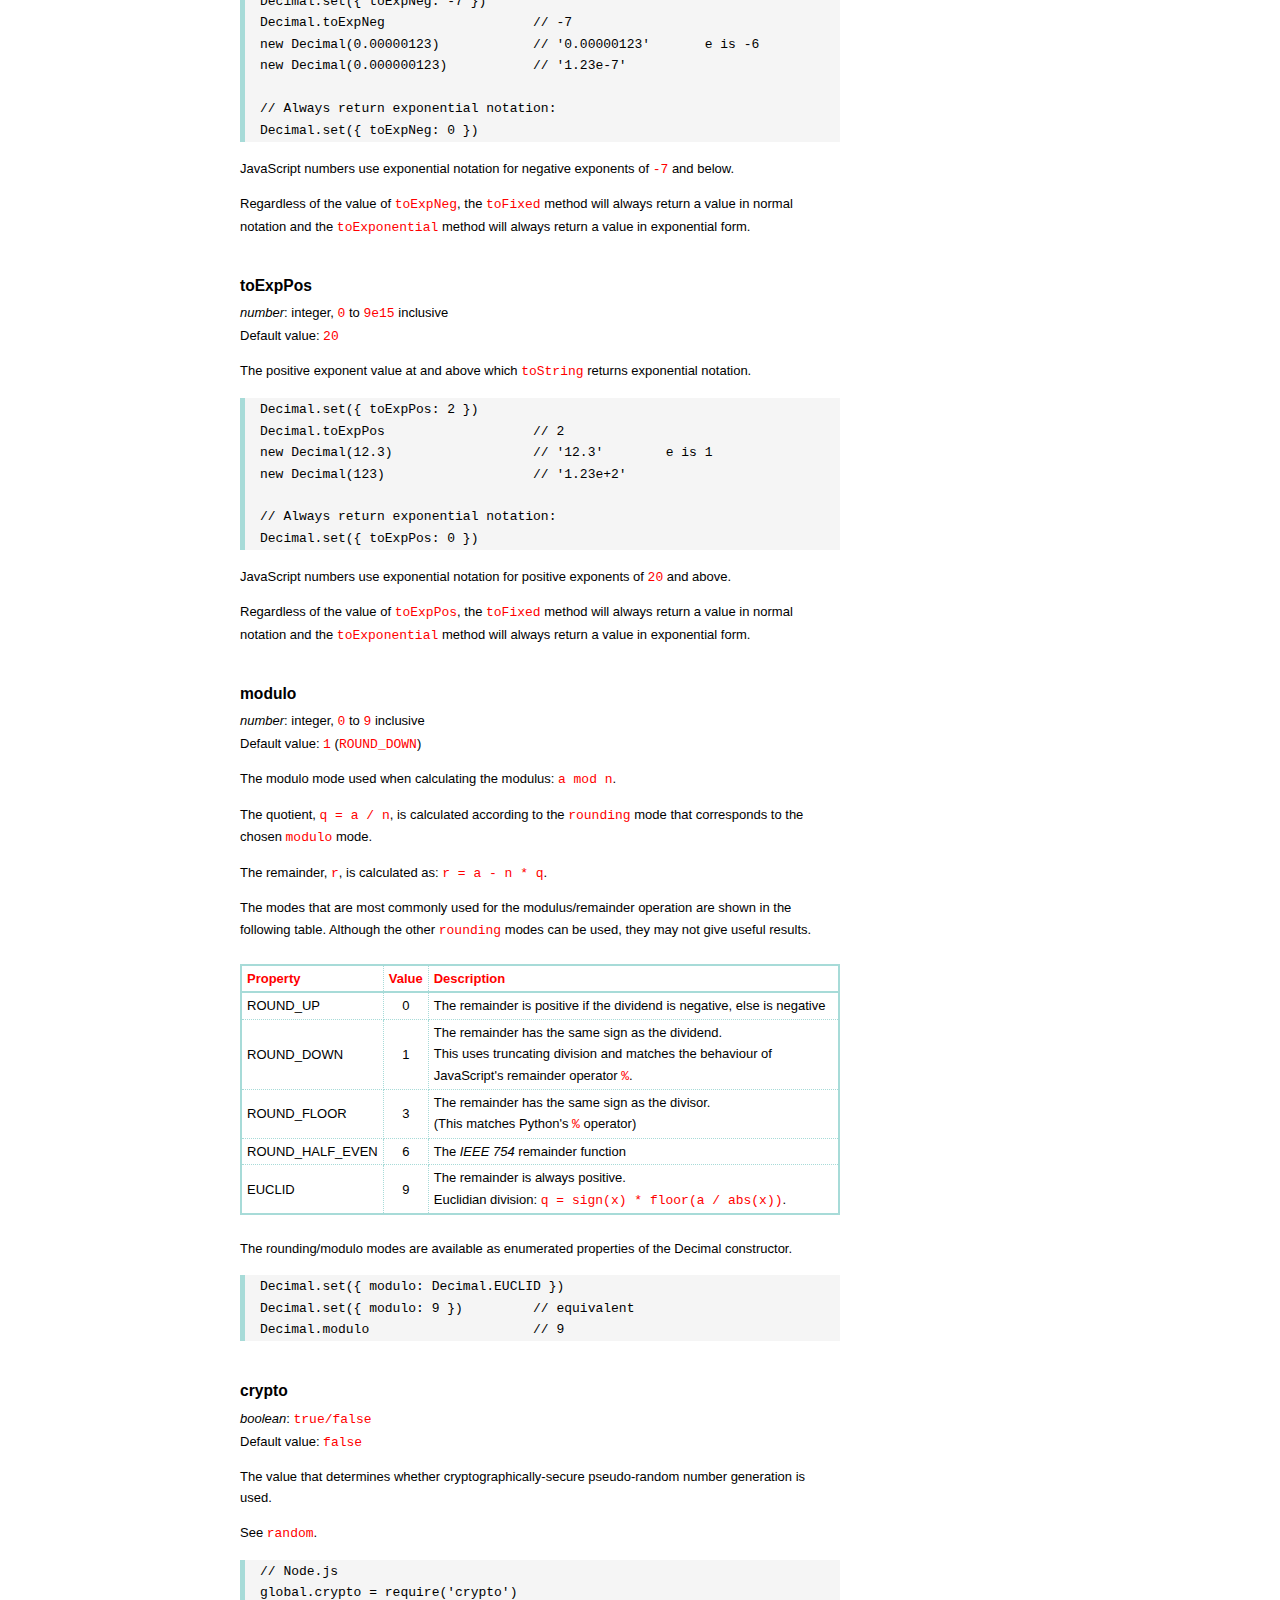
<file: node_modules/decimal.js/doc/API.html>
<!DOCTYPE HTML>
<html>
<head>
  <meta charset="utf-8">
  <meta http-equiv="X-UA-Compatible" content="IE=edge">
  <meta name="Author" content="MMclaughlin">
  <title>decimal.js API</title>
  <style>
html{font-size:100%}
body{background:#fff;font-family:"Helvetica Neue",Helvetica,Arial,sans-serif;font-size:13px;
  line-height:1.65em;min-height:100%;margin:0}
body,i{color:#000}
.nav{background:#fff;position:fixed;top:0;bottom:0;left:0;width:210px;overflow-y:auto;
  padding:15px 0 30px 15px}
div.container{width:600px;margin:50px 0 50px 240px}
p{margin:0 0 1em;width:600px}
pre,ul{margin:1em 0}
h1,h2,h3,h4,h5{margin:0;padding:1.5em 0 0}
h1,h2{padding:.75em 0}
h1{font:400 3em Consolas, monaco, monospace;color:#000;margin-bottom:1em}
h2{font-size:2.25em;color:#f00}
h3{font-size:1.75em;color:#69d2e7}
h4{font-size:1.75em;color:#f00;padding-bottom:.75em}
h5{font-size:1.2em;margin-bottom:.4em}
h6{font-size:1.1em;margin-bottom:0.8em;padding:0.5em 0}
dd dt{font-size:1.2em}
dt{padding-top:.5em}
dd{padding-top:.35em}
b{font-weight:700}
a,a:visited{color:#f00;text-decoration:none}
a:active,a:hover{outline:0;text-decoration:underline}
.nav a,.nav b,.nav a:visited{display:block;color:#f00;font-weight:700;margin-top:15px}
.nav b{color:#69d2e7;margin-top:20px;cursor:default;width:auto}
ul{list-style-type:none;padding:0 0 0 20px}
.nav ul{line-height:14px;padding-left:0;margin:5px 0 0}
.nav ul a,.nav ul a:visited,span{display:inline;color:#000;font-family:Verdana,Geneva,sans-serif;
  font-size:11px;font-weight:400;margin:0}
.inset{margin-left:20px;font-size:.9em}
.nav li{width:auto;margin:0 0 3px}
.alias{font-style:italic;margin-left:20px}
table{border-collapse:collapse;border-spacing:0;border:2px solid #a7dbd8;margin:1.75em 0;padding:0}
td,th{text-align:left;margin:0;padding:2px 5px;border:1px dotted #a7dbd8}
th{border-top:2px solid #a7dbd8;border-bottom:2px solid #a7dbd8;color:#f00}
code,pre{font-family:Consolas, monaco, monospace;font-weight:400}
pre{background:#f5f5f5;white-space:pre-wrap;word-wrap:break-word;border-left:5px solid #a7dbd8;
  padding:1px 0 1px 15px;margin:1.2em 0}
code,.nav-title{color:#f00}
.end{margin-bottom:25px}
.centre{text-align:center}
#modes,#configProps{color:#f00}
.spacer{line-height:0px}
#faq{margin:3em 0 0}
li span{float:right;margin-right:10px;color:#c0c0c0}
#js{font:inherit;color:#f00}
  </style>
</head>
<body>

  <div class="nav">

    <a class='nav-title' href="#">API</a>

    <b>CONSTRUCTOR</b>
    <ul><li><a href="#decimal"><strong>Decimal</strong></a></li></ul>

    <a href="#methods">Methods</a>
    <ul>
      <li><a href="#Dabs"       >abs</a></li>
      <li><a href="#Dacos"      >acos</a></li>
      <li><a href="#Dacosh"     >acosh</a></li>
      <li><a href="#Dadd"       >add</a></li>
      <li><a href="#Dasin"      >asin</a></li>
      <li><a href="#Dasinh"     >asinh</a></li>
      <li><a href="#Datan"      >atan</a></li>
      <li><a href="#Datanh"     >atanh</a></li>
      <li><a href="#Datan2"     >atan2</a></li>
      <li><a href="#Dcbrt"      >cbrt</a></li>
      <li><a href="#Dceil"      >ceil</a></li>
      <li><a href="#Dclone"     >clone</a></li>
      <li><a href="#Dcos"       >cos</a></li>
      <li><a href="#Dcosh"      >cosh</a></li>
      <li><a href="#Ddiv"       >div</a></li>
      <li><a href="#Dexp"       >exp</a></li>
      <li><a href="#Dfloor"     >floor</a></li>
      <li><a href="#Dhypot"     >hypot</a></li>
      <li><a href="#DisDecimal" >isDecimal</a></li>
      <li><a href="#Dln"        >ln</a></li>
      <li><a href="#Dlog"       >log</a></li>
      <li><a href="#Dlog2"      >log2</a></li>
      <li><a href="#Dlog10"     >log10</a></li>
      <li><a href="#Dmax"       >max</a></li>
      <li><a href="#Dmin"       >min</a></li>
      <li><a href="#Dmod"       >mod</a></li>
      <li><a href="#Dmul"       >mul</a></li>
      <li><a href="#DnoConflict">noConflict</a></li>
      <li><a href="#Dpow"       >pow</a></li>
      <li><a href="#Drandom"    >random</a></li>
      <li><a href="#Dround"     >round</a></li>
      <li><a href="#Dset"       >set</a></li>
      <li><a href="#Dsign"      >sign</a></li>
      <li><a href="#Dsin"       >sin</a></li>
      <li><a href="#Dsinh"      >sinh</a></li>
      <li><a href="#Dsqrt"      >sqrt</a></li>
      <li><a href="#Dsub"       >sub</a></li>
      <li><a href="#Dtan"       >tan</a></li>
      <li><a href="#Dtanh"      >tanh</a></li>
      <li><a href="#Dtrunc"     >trunc</a></li>
    </ul>

    <a href="#constructor-properties">Properties</a>
    <ul>
      <li><a href="#precision">precision</a></li>
      <li><a href="#rounding" >rounding</a></li>
      <li><a href="#minE"     >minE</a></li>
      <li><a href="#maxE"     >maxE</a></li>
      <li><a href="#toExpNeg" >toExpNeg</a></li>
      <li><a href="#toExpPos" >toExpPos</a></li>
      <li><a href="#modulo"   >modulo</a></li>
      <li><a href="#crypto"   >crypto</a></li>
      <li class='spacer'>&nbsp;</li>
      <li><a href="#modes">ROUND_UP</a></li>
      <li><a href="#modes">ROUND_DOWN</a></li>
      <li><a href="#modes">ROUND_CEIL</a></li>
      <li><a href="#modes">ROUND_FLOOR</a></li>
      <li><a href="#modes">ROUND_HALF_UP</a></li>
      <li><a href="#modes">ROUND_HALF_DOWN</a></li>
      <li><a href="#modes">ROUND_HALF_EVEN</a></li>
      <li><a href="#modes">ROUND_HALF_CEIL</a></li>
      <li><a href="#modes">ROUND_HALF_FLOOR</a></li>
      <li><a href="#modes">EUCLID</a></li>
    </ul>

    <b> INSTANCE </b>

    <a href="#prototype-methods">Methods</a>
    <ul>
      <li><a href="#abs"          >absoluteValue           </a><span>abs</span>     </li>
      <li><a href="#ceil"         >ceil                    </a>                     </li>
      <li><a href="#cmp"          >comparedTo              </a><span>cmp</span>     </li>
      <li><a href="#cos"          >cosine                  </a><span>cos</span>     </li>
      <li><a href="#cbrt"         >cubeRoot                </a><span>cbrt</span>    </li>
      <li><a href="#dp"           >decimalPlaces           </a><span>dp</span>      </li>
      <li><a href="#div"          >dividedBy               </a><span>div</span>     </li>
      <li><a href="#divToInt"     >dividedToIntegerBy      </a><span>divToInt</span></li>
      <li><a href="#eq"           >equals                  </a><span>eq</span>      </li>
      <li><a href="#floor"        >floor                   </a>                     </li>
      <li><a href="#gt"           >greaterThan             </a><span>gt</span>      </li>
      <li><a href="#gte"          >greaterThanOrEqualTo    </a><span>gte</span>     </li>
      <li><a href="#cosh"         >hyperbolicCosine        </a><span>cosh</span>    </li>
      <li><a href="#sinh"         >hyperbolicSine          </a><span>sinh</span>    </li>
      <li><a href="#tanh"         >hyperbolicTangent       </a><span>tanh</span>    </li>
      <li><a href="#acos"         >inverseCosine           </a><span>acos</span>    </li>
      <li><a href="#acosh"        >inverseHyperbolicCosine </a><span>acosh</span>   </li>
      <li><a href="#asinh"        >inverseHyperbolicSine   </a><span>asinh</span>   </li>
      <li><a href="#atanh"        >inverseHyperbolicTangent</a><span>atanh</span>   </li>
      <li><a href="#asin"         >inverseSine             </a><span>asin</span>    </li>
      <li><a href="#atan"         >inverseTangent          </a><span>atan</span>    </li>
      <li><a href="#isFinite"     >isFinite                </a>                     </li>
      <li><a href="#isInt"        >isInteger               </a><span>isInt</span>   </li>
      <li><a href="#isNaN"        >isNaN                   </a>                     </li>
      <li><a href="#isNeg"        >isNegative              </a><span>isNeg</span>   </li>
      <li><a href="#isPos"        >isPositive              </a><span>isPos</span>   </li>
      <li><a href="#isZero"       >isZero                  </a>                     </li>
      <li><a href="#lt"           >lessThan                </a><span>lt</span>      </li>
      <li><a href="#lte"          >lessThanOrEqualTo       </a><span>lte</span>     </li>
      <li><a href="#log"          >logarithm               </a><span>log</span>     </li>
      <li><a href="#sub"          >minus                   </a><span>sub</span>     </li>
      <li><a href="#mod"          >modulo                  </a><span>mod</span>     </li>
      <li><a href="#exp"          >naturalExponential      </a><span>exp</span>     </li>
      <li><a href="#ln"           >naturalLogarithm        </a><span>ln</span>      </li>
      <li><a href="#neg"          >negated                 </a><span>neg</span>     </li>
      <li><a href="#add"          >plus                    </a><span>add</span>     </li>
      <li><a href="#sd"           >precision               </a><span>sd</span>      </li>
      <li><a href="#round"        >round                   </a>                     </li>
      <li><a href="#sin"          >sine                    </a><span>sin</span>     </li>
      <li><a href="#sqrt"         >squareRoot              </a><span>sqrt</span>    </li>
      <li><a href="#tan"          >tangent                 </a><span>tan</span>     </li>
      <li><a href="#mul"          >times                   </a><span>mul</span>     </li>
      <li><a href="#toBinary"     >toBinary                </a>                     </li>
      <li><a href="#toDP"         >toDecimalPlaces         </a><span>toDP</span>    </li>
      <li><a href="#toExponential">toExponential           </a>                     </li>
      <li><a href="#toFixed"      >toFixed                 </a>                     </li>
      <li><a href="#toFraction"   >toFraction              </a>                     </li>
      <li><a href="#toHex"        >toHexadecimal           </a><span>toHex</span>   </li>
      <li><a href="#toJSON"       >toJSON                  </a>                     </li>
      <li><a href="#toNearest"    >toNearest               </a>                     </li>
      <li><a href="#toNumber"     >toNumber                </a>                     </li>
      <li><a href="#toOctal"      >toOctal                 </a>                     </li>
      <li><a href="#pow"          >toPower                 </a><span>pow</span>     </li>
      <li><a href="#toPrecision"  >toPrecision             </a>                     </li>
      <li><a href="#toSD"         >toSignificantDigits     </a><span>toSD</span>    </li>
      <li><a href="#toString"     >toString                </a>                     </li>
      <li><a href="#trunc"        >truncated               </a><span>trunc</span>   </li>
      <li><a href="#valueOf"      >valueOf                 </a>                     </li>
    </ul>

    <a href="#instance-properties">Properties</a>
    <ul>
      <li><a href="#digits"   >d</a><span>digits</span></li>
      <li><a href="#exponent" >e</a><span>exponent</span></li>
      <li><a href="#sign"     >s</a><span>sign</span></li>
    </ul>

    <a href="#zero-nan-infinity">Zero, NaN &amp; Infinity</a>
    <a href="#Errors">Errors</a>
    <a href="#Pi">Pi</a>
    <a class='end' href="#faq">FAQ</a>

  </div>

  <div class="container">

    <h1>decimal<span id='js'>.js</span></h1>

    <p>An arbitrary-precision Decimal type for JavaScript.</p>
    <p><a href='https://github.com/MikeMcl/decimal.js'>Hosted on GitHub</a>.</p>

    <h2>API</h2>

    <p>
      See the <a href='https://github.com/MikeMcl/decimal.js'>README</a> on GitHub for a quick-start
      introduction.
    </p>
    <p>
      In all examples below, <code>var</code> and semicolons are not shown, and if a commented-out
      value is in quotes it means <code>toString</code> has been called on the preceding expression.
    </p><br />
    <p>
      When the library is loaded, it defines a single function object,
      <a href='#decimal'><code>Decimal</code></a>, the constructor of Decimal instances.
    </p>
    <p>
      <i>
        If necessary, multiple Decimal constructors can be created, each with their own independent
        configuration, e.g. precision and range, which applies to all Decimal instances created from
        it.
      </i>
    </p>
    <p>
      <i>
        A new Decimal constructor is created by calling the <code><a href='#Dclone'>clone</a></code>
        method of an already existing Decimal constructor.
      </i>
    </p>



    <h3 class='end'>CONSTRUCTOR</h3>

    <h5 id="decimal">
      Decimal<code class='inset'>Decimal(value) <i>&rArr; Decimal</i></code>
    </h5>
    <dl>
      <dt><code>value</code>: <i>number|string|Decimal</i></dt>
      <dd>
        A legitimate <code>value</code> is an integer or float, including <code>&plusmn;0</code>, or
        is <code>&plusmn;Infinity</code>, or <code>NaN</code>.
      </dd>
      <dd>
        The number of digits of <code>value</code> is not limited, except by JavaScript's maximum
        array size and, in practice, the processing time required.
      </dd>
      <dd>
        The allowable range of <code>value</code> is defined in terms of a maximum exponent, see
        <a href='#maxE'>maxE</a>, and a minimum exponent, see <a href='#minE'>minE</a>.
      </dd>
      <dd>
        As well as in decimal, a string <code>value</code> may be expressed in binary, hexadecimal
        or octal, if the appropriate prefix is included: <code>0x</code> or <code>0X</code> for
        hexadecimal, <code>0b</code> or <code>0B</code> for binary, and <code>0o</code> or
        <code>0O</code> for octal.
      </dd>
      <dd>
        Both decimal and non-decimal string values may use exponential (floating-point), as well as
        normal (fixed-point) notation.
      </dd>
      <dd>
        In exponential notation, <code>e</code> or <code>E</code> defines a power-of-ten exponent
        for decimal values, and <code>p</code> or <code>P</code> defines a power-of-two exponent for
        non-decimal values, i.e. binary, hexadecimal or octal.
      </dd>
    </dl>
    <p>Returns a new Decimal object instance.</p>
    <p>Throws on an invalid <code>value</code>.</p>
    <pre>
x = new Decimal(9)                       // '9'
y = new Decimal(x)                       // '9'

new Decimal('5032485723458348569331745.33434346346912144534543')
new Decimal('4.321e+4')                  // '43210'
new Decimal('-735.0918e-430')            // '-7.350918e-428'
new Decimal('5.6700000')                 // '5.67'
new Decimal(Infinity)                    // 'Infinity'
new Decimal(NaN)                         // 'NaN'
new Decimal('.5')                        // '0.5'
new Decimal('-0b10110100.1')             // '-180.5'
new Decimal('0xff.8')                    // '255.5'

new Decimal(0.046875)                    // '0.046875'
new Decimal('0.046875000000')            // '0.046875'

new Decimal(4.6875e-2)                   // '0.046875'
new Decimal('468.75e-4')                 // '0.046875'

new Decimal('0b0.000011')                // '0.046875'
new Decimal('0o0.03')                    // '0.046875'
new Decimal('0x0.0c')                    // '0.046875'

new Decimal('0b1.1p-5')                  // '0.046875'
new Decimal('0o1.4p-5')                  // '0.046875'
new Decimal('0x1.8p-5')                  // '0.046875'</pre>



    <h4 id="methods">Methods</h4>
    <p>The methods of a Decimal constructor.</p>



    <h5 id="Dabs">abs<code class='inset'>.abs(x) <i>&rArr; Decimal</i></code></h5>
    <p><code>x</code>: <i>number|string|Decimal</i></p>
    <p>See <code><a href='#abs'>absoluteValue</a></code>.</p>
    <pre>a = Decimal.abs(x)
b = new Decimal(x).abs()
a.equals(b)                    // true</pre>



    <h5 id="Dacos">acos<code class='inset'>.acos(x) <i>&rArr; Decimal</i></code></h5>
    <p><code>x</code>: <i>number|string|Decimal</i></p>
    <p>See <code><a href='#acos'>inverseCosine</a></code>.</p>
    <pre>a = Decimal.acos(x)
b = new Decimal(x).acos()
a.equals(b)                    // true</pre>



    <h5 id="Dacosh">acosh<code class='inset'>.acosh(x) <i>&rArr; Decimal</i></code></h5>
    <p><code>x</code>: <i>number|string|Decimal</i></p>
    <p>See <code><a href='#acos'>inverseHyperbolicCosine</a></code>.</p>
    <pre>a = Decimal.acosh(x)
b = new Decimal(x).acosh()
a.equals(b)                    // true</pre>



    <h5 id="Dadd">add<code class='inset'>.add(x, y) <i>&rArr; Decimal</i></code></h5>
    <p>
      <code>x</code>: <i>number|string|Decimal</i><br />
      <code>y</code>: <i>number|string|Decimal</i>
    </p>
    <p>See <code><a href='#add'>plus</a></code>.</p>
    <pre>a = Decimal.add(x, y)
b = new Decimal(x).plus(y)
a.equals(b)                    // true</pre>



    <h5 id="Dasin">asin<code class='inset'>.asin(x) <i>&rArr; Decimal</i></code></h5>
    <p><code>x</code>: <i>number|string|Decimal</i></p>
    <p>See <code><a href='#asin'>inverseSine</a></code>.</p>
    <pre>a = Decimal.asin(x)
b = new Decimal(x).asin()
a.equals(b)                    // true</pre>



    <h5 id="Dasinh">asinh<code class='inset'>.asinh(x) <i>&rArr; Decimal</i></code></h5>
    <p><code>x</code>: <i>number|string|Decimal</i></p>
    <p>See <code><a href='#asin'>inverseHyperbolicSine</a></code>.</p>
    <pre>a = Decimal.asinh(x)
b = new Decimal(x).asinh()
a.equals(b)                    // true</pre>



    <h5 id="Datan">atan<code class='inset'>.atan(x) <i>&rArr; Decimal</i></code></h5>
    <p><code>x</code>: <i>number|string|Decimal</i></p>
    <p>See <code><a href='#atan'>inverseTangent</a></code>.</p>
    <pre>a = Decimal.atan(x)
b = new Decimal(x).atan()
a.equals(b)                    // true</pre>



    <h5 id="Datanh">atanh<code class='inset'>.atanh(x) <i>&rArr; Decimal</i></code></h5>
    <p><code>x</code>: <i>number|string|Decimal</i></p>
    <p>See <code><a href='#atan'>inverseHyperbolicTangent</a></code>.</p>
    <pre>a = Decimal.atanh(x)
b = new Decimal(x).atanh()
a.equals(b)                    // true</pre>



    <h5 id="Datan2">atan2<code class='inset'>.atan2(y, x) <i>&rArr; Decimal</i></code></h5>
    <p>
      <code>y</code>: <i>number|string|Decimal</i><br />
      <code>x</code>: <i>number|string|Decimal</i>
    </p>
    <p>
      Returns a new Decimal whose value is the inverse tangent in radians of the quotient of
      <code>y</code> and <code>x</code>, rounded to <a href='#precision'><code>precision</code></a>
      significant digits using rounding mode <a href='#rounding'><code>rounding</code></a>.
    </p>
    <p>
      The signs of <code>y</code> and <code>x</code> are used to determine the quadrant of the
      result.
    </p>
    <p>
      Domain: [<code>-Infinity, Infinity</code>]<br />
      Range: [<code>-pi, pi</code>]
    </p>
    <p>
      See <a href='#Pi'><code>Pi</code></a> and
      <a href='https://developer.mozilla.org/en-US/docs/Web/JavaScript/Reference/Global_Objects/Math/atan2'><code>Math.atan2()</code>.</a>
    </p>
    <pre>r = Decimal.atan2(y, x)</pre>



    <h5 id="Dcbrt">cbrt<code class='inset'>.cbrt(x) <i>&rArr; Decimal</i></code></h5>
    <p><code>x</code>: <i>number|string|Decimal</i></p>
    <p>See <code><a href='#cbrt'>cubeRoot</a></code>.</p>
    <pre>a = Decimal.cbrt(x)
b = new Decimal(x).cbrt()
a.equals(b)                    // true</pre>



    <h5 id="Dceil">ceil<code class='inset'>.ceil(x) <i>&rArr; Decimal</i></code></h5>
    <p><code>x</code>: <i>number|string|Decimal</i></p>
    <p>See <code><a href='#ceil'>ceil</a></code>.</p>
    <pre>a = Decimal.ceil(x)
b = new Decimal(x).ceil()
a.equals(b)                    // true</pre>



    <h5 id="Dclone">
      clone
      <code class='inset'>.clone([object]) <i>&rArr; Decimal constructor</i></code>
    </h5>
    <p><code>object</code>: <i>object</i></p>
    <p>
      Returns a new independent Decimal constructor with configuration settings as described by
      <code>object</code> (see <a href='#Dset'><code>set</code></a>), or with the same
      settings as <code>this</code> Decimal constructor if <code>object</code> is omitted.
    </p>
    <pre>Decimal.set({ precision: 5 })
Decimal9 = Decimal.clone({ precision: 9 })

a = new Decimal(1)
b = new Decimal9(1)

a.div(3)                           // 0.33333
b.div(3)                           // 0.333333333

// Decimal9 = Decimal.clone({ precision: 9 }) is equivalent to:
Decimal9 = Decimal.clone()
Decimal9.set({ precision: 9 })</pre>
    <p>
      If <code>object</code> has a <code>'defaults'</code> property with value <code>true</code>
      then the new constructor will use the default configuration.
    </p>
    <pre>
D1 = Decimal.clone({ defaults: true })

// Use the defaults except for precision
D2 = Decimal.clone({ defaults: true, precision: 50 })</pre>
    <p>
      It is not inefficient in terms of memory usage to use multiple Decimal constructors as
      functions are shared between them.
    </p>


    <h5 id="Dcos">cos<code class='inset'>.cos(x) <i>&rArr; Decimal</i></code></h5>
    <p><code>x</code>: <i>number|string|Decimal</i></p>
    <p>See <code><a href='#cos'>cosine</a></code>.</p>
    <pre>a = Decimal.cos(x)
b = new Decimal(x).cos()
a.equals(b)                    // true</pre>



    <h5 id="Dcosh">cosh<code class='inset'>.cosh(x) <i>&rArr; Decimal</i></code></h5>
    <p><code>x</code>: <i>number|string|Decimal</i></p>
    <p>See <code><a href='#cos'>hyperbolicCosine</a></code>.</p>
    <pre>a = Decimal.cosh(x)
b = new Decimal(x).cosh()
a.equals(b)                    // true</pre>



    <h5 id="Ddiv">div<code class='inset'>.div(x, y) <i>&rArr; Decimal</i></code></h5>
    <p>
      <code>x</code>: <i>number|string|Decimal</i><br />
      <code>y</code>: <i>number|string|Decimal</i>
    </p>
    <p>See <code><a href='#div'>dividedBy</a></code>.</p>
    <pre>a = Decimal.div(x, y)
b = new Decimal(x).div(y)
a.equals(b)                    // true</pre>



    <h5 id="Dexp">exp<code class='inset'>.exp(x) <i>&rArr; Decimal</i></code></h5>
    <p><code>x</code>: <i>number|string|Decimal</i></p>
    <p>See <code><a href='#exp'>naturalExponential</a></code>.</p>
    <pre>a = Decimal.exp(x)
b = new Decimal(x).exp()
a.equals(b)                    // true</pre>



    <h5 id="Dfloor">floor<code class='inset'>.floor(x) <i>&rArr; Decimal</i></code></h5>
    <p><code>x</code>: <i>number|string|Decimal</i></p>
    <p>See <code><a href='#floor'>floor</a></code>.</p>
    <pre>a = Decimal.floor(x)
b = new Decimal(x).floor()
a.equals(b)                    // true</pre>



    <h5 id="Dhypot">
      hypot<code class='inset'>.hypot([x [, y, ...]]) <i>&rArr; Decimal</i></code>
    </h5>
    <p>
      <code>x</code>: <i>number|string|Decimal</i><br />
      <code>y</code>: <i>number|string|Decimal</i>
    </p>
    <p>
      Returns a new Decimal whose value is the square root of the sum of the squares of the
      arguments, rounded to <a href='#precision'><code>precision</code></a> significant digits using
      rounding mode <a href='#rounding'><code>rounding</code></a>.
    </p>
    <pre>r = Decimal.hypot(x, y)</pre>



    <h5 id="Dln">ln<code class='inset'>.ln(x) <i>&rArr; Decimal</i></code></h5>
    <p><code>x</code>: <i>number|string|Decimal</i></p>
    <p>See <code><a href='#ln'>naturalLogarithm</a></code>.</p>
    <pre>a = Decimal.ln(x)
b = new Decimal(x).ln()
a.equals(b)                    // true</pre>



    <h5 id="DisDecimal">
      isDecimal<code class='inset'>.isDecimal(object) <i>&rArr; boolean</i></code>
    </h5>
    <p><code>object</code>: <i>any</i></p>
    <p>
      Returns <code>true</code> if <code>object</code> is a Decimal instance (where Decimal is any
      Decimal constructor), or <code>false</code> if it is not.
    </p>
    <pre>a = new Decimal(1)
b = {}
a instanceof Decimal           // true
Decimal.isDecimal(a)           // true
Decimal.isDecimal(b)           // false</pre>



    <h5 id="Dlog">log<code class='inset'>.log(x [, base]) <i>&rArr; Decimal</i></code></h5>
    <p>
      <code>x</code>: <i>number|string|Decimal</i><br />
      <code>base</code>: <i>number|string|Decimal</i>
    </p>
    <p>See <code><a href='#log'>logarithm</a></code>.</p>
    <p>
      The default base is <code>10</code>, which is not the same as JavaScript's
      <code>Math.log()</code>, which returns the natural logarithm (base <code>e</code>).
    </p>
    <pre>a = Decimal.log(x, y)
b = new Decimal(x).log(y)
a.equals(b)                    // true</pre>



    <h5 id="Dlog2">log2<code class='inset'>.log2(x) <i>&rArr; Decimal</i></code></h5>
    <p><code>x</code>: <i>number|string|Decimal</i></p>
    <p>
      Returns a new Decimal whose value is the base <code>2</code> logarithm of <code>x</code>,
      rounded to <a href='#precision'><code>precision</code></a> significant digits using rounding
      mode <a href='#rounding'><code>rounding</code></a>.
    </p>
    <pre>r = Decimal.log2(x)</pre>



    <h5 id="Dlog10">log10<code class='inset'>.log10(x) <i>&rArr; Decimal</i></code></h5>
    <p><code>x</code>: <i>number|string|Decimal</i></p>
    <p>
      Returns a new Decimal whose value is the base <code>10</code> logarithm of <code>x</code>,
      rounded to <a href='#precision'><code>precision</code></a> significant digits using rounding
      mode <a href='#rounding'><code>rounding</code></a>.
    </p>
    <pre>r = Decimal.log10(x)</pre>



    <h5 id="Dmax">
      max<code class='inset'>.max([x [, y, ...]]) <i>&rArr; Decimal</i></code>
    </h5>
    <p>
      <code>x</code>: <i>number|string|Decimal</i><br />
      <code>y</code>: <i>number|string|Decimal</i>
    </p>
    <p>Returns a new Decimal whose value is the maximum of the <code>arguments</code>.</p>
    <pre>r = Decimal.max(x, y, z)</pre>



    <h5 id="Dmin">
      min<code class='inset'>.min([x [, y, ...]]) <i>&rArr; Decimal</i></code>
    </h5>
    <p>
      <code>x</code>: <i>number|string|Decimal</i><br />
      <code>y</code>: <i>number|string|Decimal</i>
    </p>
    <p>Returns a new Decimal whose value is the minimum of the <code>arguments</code>.</p>
    <pre>r = Decimal.min(x, y, z)</pre>



    <h5 id="Dmod">mod<code class='inset'>.mod(x, y) <i>&rArr; Decimal</i></code></h5>
    <p>
      <code>x</code>: <i>number|string|Decimal</i><br />
      <code>y</code>: <i>number|string|Decimal</i>
    </p>
    <p>See <code><a href='#mod'>modulo</a></code>.</p>
    <pre>a = Decimal.mod(x, y)
b = new Decimal(x).mod(y)
a.equals(b)                    // true</pre>



    <h5 id="Dmul">mul<code class='inset'>.mul(x, y) <i>&rArr; Decimal</i></code></h5>
    <p>
      <code>x</code>: <i>number|string|Decimal</i><br />
      <code>y</code>: <i>number|string|Decimal</i>
    </p>
    <p>See <code><a href='#mul'>times</a></code>.</p>
    <pre>a = Decimal.mul(x, y)
b = new Decimal(x).mul(y)
a.equals(b)                    // true</pre>



    <h5 id="DnoConflict">
      noConflict<code class='inset'>.noConflict() <i>&rArr; Decimal constructor</i></code>
    </h5>
    <p><i>Browsers only.</i></p>
    <p>
      Reverts the <code>Decimal</code> variable to the value it had before this library was loaded
      and returns a reference to the original Decimal constructor so it can be assigned to a
      variable with a different name.
    </p>
    <pre>
&lt;script&gt; Decimal = 1 &lt;/script&gt;
&lt;script src='/path/to/decimal.js'&gt;&lt;/script&gt;
&lt;script&gt;
  a = new Decimal(2)      // '2'
  D = Decimal.noConflict()
  Decimal                 // 1
  b = new D(3)            // '3'
&lt;/script&gt;</pre>



    <h5 id="Dpow">pow<code class='inset'>.pow(base, exponent) <i>&rArr; Decimal</i></code></h5>
    <p>
      <code>base</code>: <i>number|string|Decimal</i><br />
      <code>exponent</code>: <i>number|string|Decimal</i>
    </p>
    <p>See <code><a href="#pow">toPower</a></code>.</p>
    <pre>a = Decimal.pow(x, y)
b = new Decimal(x).pow(y)
a.equals(b)                    // true</pre>



    <h5 id="Drandom">
      random<code class='inset'>.random([dp]) <i>&rArr; Decimal</i></code>
    </h5>
    <p><code>dp</code>: <i>number</i>: integer, <code>0</code> to <code>1e+9</code> inclusive</p>
    <p>
      Returns a new Decimal with a pseudo-random value equal to or greater than <code>0</code> and
      less than <code>1</code>.
    </p>
    <p>
      The return value will have <code>dp</code> decimal places (or less if trailing zeros are
      produced). If <code>dp</code> is omitted then the number of decimal places will
      default to the current <a href='#precision'><code>precision</code></a> setting.
    </p>
    <p>
      If the value of <code>this</code> Decimal constructor's
      <a href='#crypto'><code>crypto</code></a> property is <code>true</code>, and the
      <code>crypto</code> object is available globally in the host environment, the random digits of
      the return value are generated by either <code>crypto.getRandomValues</code> (Web Cryptography
      API in modern browsers) or <code>crypto.randomBytes</code> (Node.js), otherwise, if the the
      value of the property is <code>false</code> the return value is generated by
      <code>Math.random</code> (fastest).
    </p>
    <p>To make the <code>crypto</code> object available globally in Node.js use</p>
    <pre>global.crypto = require('crypto')</pre>
    <p>
      If the value of <code>this</code> Decimal constructor's
      <a href='#crypto'><code>crypto</code></a> property is set <code>true</code> and the
      <code>crypto</code> object and associated method are not available, an exception will be
      thrown.
    </p>
    <p>
      If one of the <code>crypto</code> methods is used, the value of the returned Decimal should be
      cryptographically-secure and statistically indistinguishable from a random value.
    </p>
    <pre>Decimal.set({ precision: 10 })
Decimal.random()                    // '0.4117936847'
Decimal.random(20)                  // '0.78193327636914089009'</pre>


    <h5 id="Dround">round<code class='inset'>.round(x) <i>&rArr; Decimal</i></code></h5>
    <p><code>x</code>: <i>number|string|Decimal</i></p>
    <p>See <code><a href='#round'>round</a></code>.</p>
    <pre>a = Decimal.round(x)
b = new Decimal(x).round()
a.equals(b)                    // true</pre>



    <h5 id="Dset">set<code class='inset'>.set(object) <i>&rArr; Decimal constructor</i></code></h5>
    <p><code>object</code>: <i>object</i></p>
    <p>
      Configures the 'global' settings for <code>this</code> particular Decimal constructor, i.e.
      the settings which apply to operations performed on the Decimal instances created by it.
    </p>
    <p>Returns <code>this</code> Decimal constructor.</p>
    <p>
      The configuration object, <code>object</code>, can contain some or all of the properties
      described in detail at <a href="#constructor-properties">Properties</a> and shown in the
      example below.
    </p>
    <p>
      The values of the configuration object properties are checked for validity and then stored as
      equivalently-named properties of <code>this</code> Decimal constructor.
    </p>
    <p>
      If <code>object</code> has a <code>'defaults'</code> property with value <code>true</code>
      then any unspecified properties will be reset to their default values.
    </p>
    <p>Throws on an invalid <code>object</code> or configuration property value.</p>
    <pre>
// Defaults
Decimal.set({
    precision: 20,
    rounding: 4,
    toExpNeg: -7,
    toExpPos: 21,
    maxE: 9e15,
    minE: -9e15,
    modulo: 1,
    crypto: false
})

// Reset all properties to their default values
Decimal.set({ defaults: true })

// Set precision to 50 and all other properties to their default values
Decimal.set({ precision: 50, defaults: true })</pre>
    <p>
      The properties of a Decimal constructor can also be set by direct assignment, but that will
      by-pass the validity checking that this method performs - this is not a problem if the user
      knows that the assignment is valid.
    </p>
    <pre>Decimal.precision = 40</pre>



    <h5 id="Dsign">sign<code class='inset'>.sign(x) <i>&rArr; number</i></code></h5>
    <p><code>x</code>: <i>number|string|Decimal</i></p>
    <table>
      <tr><th>Returns</th><th>&nbsp;</th></tr>
      <tr>
        <td class='centre'><code>1</code></td>
        <td>if the value of <code>x</code> is non-zero and its sign is positive</td>
      </tr>
      <tr>
        <td class='centre'><code>-1</code></td>
        <td>if the value of <code>x</code> is non-zero and its sign is negative</td>
      </tr>
      <tr>
        <td class='centre'><code>0</code></td>
        <td>if the value of <code>x</code> is positive zero</td>
      </tr>
      <tr>
        <td class='centre'><code>-0</code></td>
        <td>if the value of <code>x</code> is negative zero</td>
      </tr>
      <tr>
        <td class='centre'><code>NaN</code></td>
        <td>if the value of <code>x</code> is <code>NaN</code></td>
      </tr>
    </table>
    <pre>r = Decimal.sign(x)</pre>



    <h5 id="Dsin">sin<code class='inset'>.sin(x) <i>&rArr; Decimal</i></code></h5>
    <p><code>x</code>: <i>number|string|Decimal</i></p>
    <p>See <code><a href='#sin'>sine</a></code>.</p>
    <pre>a = Decimal.sin(x)
b = new Decimal(x).sin()
a.equals(b)                    // true</pre>



    <h5 id="Dsinh">sinh<code class='inset'>.sinh(x) <i>&rArr; Decimal</i></code></h5>
    <p><code>x</code>: <i>number|string|Decimal</i></p>
    <p>See <code><a href='#sin'>hyperbolicSine</a></code>.</p>
    <pre>a = Decimal.sinh(x)
b = new Decimal(x).sinh()
a.equals(b)                    // true</pre>



    <h5 id="Dsqrt">sqrt<code class='inset'>.sqrt(x) <i>&rArr; Decimal</i></code></h5>
    <p><code>x</code>: <i>number|string|Decimal</i></p>
    <p>See <a href='#sqrt'>squareRoot</a>.</p>
    <pre>a = Decimal.sqrt(x)
b = new Decimal(x).sqrt()
a.equals(b)                    // true</pre>



      <h5 id="Dsub">sub<code class='inset'>.sub(x, y) <i>&rArr; Decimal</i></code></h5>
    <p>
      <code>x</code>: <i>number|string|Decimal</i><br />
      <code>y</code>: <i>number|string|Decimal</i>
    </p>
    <p>See <code><a href='#sub'>minus</a></code>.</p>
    <pre>a = Decimal.sub(x, y)
b = new Decimal(x).sub(y)
a.equals(b)                    // true</pre>



     <h5 id="Dtan">tan<code class='inset'>.tan(x) <i>&rArr; Decimal</i></code></h5>
    <p><code>x</code>: <i>number|string|Decimal</i></p>
    <p>See <code><a href='#tan'>tangent</a></code>.</p>
    <pre>a = Decimal.tan(x)
b = new Decimal(x).tan()
a.equals(b)                    // true</pre>



    <h5 id="Dtanh">tanh<code class='inset'>.tanh(x) <i>&rArr; Decimal</i></code></h5>
    <p><code>x</code>: <i>number|string|Decimal</i></p>
    <p>See <code><a href='#tan'>hyperbolicTangent</a></code>.</p>
    <pre>a = Decimal.tanh(x)
b = new Decimal(x).tanh()
a.equals(b)                    // true</pre>



    <h5 id="Dtrunc">trunc<code class='inset'>.trunc(x) <i>&rArr; Decimal</i></code></h5>
    <p><code>x</code>: <i>number|string|Decimal</i></p>
    <p>See <code><a href='#trunc'>truncated</a></code>.</p>
    <pre>a = Decimal.trunc(x)
b = new Decimal(x).trunc()
a.equals(b)                    // true</pre>




    <h4 id="constructor-properties">Properties</h4>
    <p>The properties of a Decimal constructor.</p>



    <h6 id='configProps'>Configuration properties</h6>
    <p>
      The values of the configuration properties <a href='#precision'><code>precision</code></a>,
      <a href='#rounding'><code>rounding</code></a>, <a href='#minE'><code>minE</code></a>,
      <a href='#maxE'><code>maxE</code></a>, <a href='#toExpNeg'><code>toExpNeg</code></a>,
      <a href='#toExpPos'><code>toExpPos</code></a>, <a href='#modulo'><code>modulo</code></a>, and
      <a href='#crypto'><code>crypto</code></a> are set using the
      <a href='#Dset'><code>set</code></a> method.
    </p>
    <p>
      As simple object properties they can be set directly without using
      <a href='#Dset'><code>set</code></a>, and it is fine to do so, but the values assigned
      will not then be checked for validity. For example:
    </p>
    <pre>Decimal.set({ precision: 0 })
// '[DecimalError] Invalid argument: precision: 0'

Decimal.precision = 0
// No error is thrown and the results of calculations are unreliable</pre>



    <h5 id="precision">precision</h5>
    <p>
      <i>number</i>: integer, <code>1</code> to <code>1e+9</code> inclusive<br />
      Default value: <code>20</code>
    </p>
    <p>The <i>maximum</i> number of significant digits of the result of an operation.</p>
    <p>
      All functions which return a Decimal will round the return value to <code>precision</code>
      significant digits except <a href='#decimal'><code>Decimal</code></a>,
      <a href='#abs'><code>absoluteValue</code></a>,
      <a href='#ceil'><code>ceil</code></a>, <a href='#floor'><code>floor</code></a>,
      <a href='#neg'><code>negated</code></a>, <a href='#round'><code>round</code></a>,
      <a href='#toDP'><code>toDecimalPlaces</code></a>,
      <a href='#toNearest'><code>toNearest</code></a> and
      <a href='#trunc'><code>truncated</code></a>.
    </p>
    <p>
      See <code><a href='#Pi'>Pi</a></code> for the precision limit of the trigonometric methods.
    </p>
    <pre>Decimal.set({ precision: 5 })
Decimal.precision                  // 5</pre>



    <h5 id="rounding">rounding</h5>
    <p>
      <i>number</i>: integer, <code>0</code> to <code>8</code> inclusive<br />
      Default value: <code>4</code> <a href="#modes">(<code>ROUND_HALF_UP</code>)</a>
    </p>
    <p>
      The default rounding mode used when rounding the result of an operation to
      <code><a href='#precision'>precision</a></code> significant digits, and when rounding the
      return value of the <a href='#round'><code>round</code></a>,
      <a href='#toBinary'><code>toBinary</code></a>,
      <a href='#toDP'><code>toDecimalPlaces</code></a>,
      <a href='#toExponential'><code>toExponential</code></a>,
      <a href='#toFixed'><code>toFixed</code></a>,
      <a href='#toHexadecimal'><code>toHexadecimal</code></a>,
      <a href='#toNearest'><code>toNearest</code></a>,
      <a href='#toOctal'><code>toOctal</code></a>,
      <a href='#toPrecision'><code>toPrecision</code></a> and
      <a href='#toSD'><code>toSignificantDigits</code></a> methods.
    </p>
    <p>
      The <a href='#modes'>rounding modes</a> are available as enumerated properties of the
      constructor.
    </p>
    <pre>Decimal.set({ rounding: Decimal.ROUND_UP })
Decimal.set({ rounding: 0 })       // equivalent
Decimal.rounding                   // 0</pre>



    <h5 id="minE">minE</h5>
    <p>
      <i>number</i>: integer, <code>-9e15</code> to <code>0</code> inclusive<br />
      Default value: <code>-9e15</code>
    </p>
    <p>
      The negative exponent limit, i.e. the exponent value below which underflow to zero occurs.
    </p>
    <p>
      If the <code>Decimal</code> to be returned by a calculation would have an exponent lower than
      <code>minE</code> then the value of that <code>Decimal</code> becomes zero.
    <p>
      JavaScript numbers underflow to zero for exponents below <code>-324</code>.
    </p>
    <pre>Decimal.set({ minE: -500 })
Decimal.minE                       // -500
new Decimal('1e-500')              // '1e-500'
new Decimal('9.9e-501')            // '0'

Decimal.set({ minE: -3 })
new Decimal(0.001)                 // '0.01'       e is -3
new Decimal(0.0001)                // '0'          e is -4</pre>
    <p>
      The smallest possible magnitude of a non-zero Decimal is <code>1e-9000000000000000</code>
    </p>



    <h5 id="maxE">maxE</h5>
    <p>
      <i>number</i>: integer, <code>0</code> to <code>9e15</code> inclusive<br />
      Default value: <code>9e15</code>
    </p>
    <p>
      The positive exponent limit, i.e. the exponent value above which overflow to
      <code>Infinity</code> occurs.
    </p>
    <p>
      If the <code>Decimal</code> to be returned by a calculation would have an exponent higher than
      <code>maxE</code> then the value of that <code>Decimal</code> becomes <code>Infinity</code>.
    <p>
      JavaScript numbers overflow to <code>Infinity</code> for exponents above <code>308</code>.
    </p>
    <pre>Decimal.set({ maxE: 500 })
Decimal.maxE                       // 500
new Decimal('9.999e500')           // '9.999e+500'
new Decimal('1e501')               // 'Infinity'

Decimal.set({ maxE: 4 })
new Decimal(99999)                 // '99999'      e is 4
new Decimal(100000)                // 'Infinity'</pre>
    <p>
      The largest possible magnitude of a finite Decimal is <code>9.999...e+9000000000000000</code>
    </p>



    <h5 id="toExpNeg">toExpNeg</h5>
    <p>
      <i>number</i>: integer, <code>-9e15</code> to <code>0</code> inclusive<br />
      Default value: <code>-7</code>
    </p>
    <p>
      The negative exponent value at and below which <a href='#toString'><code>toString</code></a>
      returns exponential notation.
    </p>
    <pre>Decimal.set({ toExpNeg: -7 })
Decimal.toExpNeg                   // -7
new Decimal(0.00000123)            // '0.00000123'       e is -6
new Decimal(0.000000123)           // '1.23e-7'

// Always return exponential notation:
Decimal.set({ toExpNeg: 0 })</pre>
    <p>
      JavaScript numbers use exponential notation for negative exponents of <code>-7</code> and
      below.
    </p>
    <p>
      Regardless of the value of <code>toExpNeg</code>, the
      <a href='#toFixed'><code>toFixed</code></a> method will always return a value in normal
      notation and the <a href='#toExponential'><code>toExponential</code></a> method will always
      return a value in exponential form.
    </p>



    <h5 id="toExpPos">toExpPos</h5>
    <p>
      <i>number</i>: integer, <code>0</code> to <code>9e15</code> inclusive<br />
      Default value: <code>20</code>
    </p>
    <p>
      The positive exponent value at and above which <a href='#toString'><code>toString</code></a>
      returns exponential notation.
    </p>
    <pre>Decimal.set({ toExpPos: 2 })
Decimal.toExpPos                   // 2
new Decimal(12.3)                  // '12.3'        e is 1
new Decimal(123)                   // '1.23e+2'

// Always return exponential notation:
Decimal.set({ toExpPos: 0 })</pre>
    <p>
      JavaScript numbers use exponential notation for positive exponents of <code>20</code> and
      above.
    </p>
    <p>
      Regardless of the value of <code>toExpPos</code>, the
      <a href='#toFixed'><code>toFixed</code></a> method will always return a value in normal
      notation and the <a href='#toExponential'><code>toExponential</code></a> method will always
      return a value in exponential form.
    </p>



    <h5 id="modulo">modulo</h5>
    <p>
      <i>number</i>: integer, <code>0</code> to <code>9</code> inclusive<br />
      Default value: <code>1</code> (<code>ROUND_DOWN</code>)
    </p>
    <p>The modulo mode used when calculating the modulus: <code>a mod n</code>.</p>
    <p>
      The quotient, <code>q = a / n</code>, is calculated according to the
      <a href='#rounding'><code>rounding</code></a> mode that corresponds to the chosen
      <code>modulo</code> mode.
    </p>
    <p>The remainder, <code>r</code>, is calculated as: <code>r = a - n * q</code>.</p>
    <p>
      The modes that are most commonly used for the modulus/remainder operation are shown in the
      following table. Although the other <a href='#rounding'><code>rounding</code></a> modes can
      be used, they may not give useful results.
    </p>
    <table>
      <tr><th>Property</th><th>Value</th><th>Description</th></tr>
      <tr>
        <td>ROUND_UP</td><td class='centre'>0</td>
        <td>The remainder is positive if the dividend is negative, else is negative</td>
      </tr>
      <tr>
        <td>ROUND_DOWN</td><td class='centre'>1</td>
        <td>
          The remainder has the same sign as the dividend.<br />
          This uses truncating division and matches the behaviour of JavaScript's remainder
          operator <code>%</code>.
        </td>
      </tr>
      <tr>
        <td>ROUND_FLOOR</td><td class='centre'>3</td>
        <td>
          The remainder has the same sign as the divisor.<br />
          (This matches Python's <code>%</code> operator)
        </td>
      </tr>
      <tr>
        <td>ROUND_HALF_EVEN</td><td class='centre'>6</td>
        <td>The <i>IEEE 754</i> remainder function</td>
      </tr>
       <tr>
         <td>EUCLID</td><td class='centre'>9</td>
         <td>
           The remainder is always positive.<br />
           Euclidian division: <code>q = sign(x) * floor(a / abs(x))</code>.
         </td>
       </tr>
    </table>
    <p>
      The rounding/modulo modes are available as enumerated properties of the Decimal constructor.
    </p>
    <pre>Decimal.set({ modulo: Decimal.EUCLID })
Decimal.set({ modulo: 9 })         // equivalent
Decimal.modulo                     // 9</pre>



    <h5 id="crypto">crypto</h5>
    <p>
      <i>boolean</i>: <code>true/false</code><br /> Default value: <code>false</code>
    </p>
    <p>
      The value that determines whether cryptographically-secure pseudo-random number generation is
      used.
    </p>
    <p>See <a href='#Drandom'><code>random</code></a>.</p>
    <pre>
// Node.js
global.crypto = require('crypto')

Decimal.crypto                     // false
Decimal.set({ crypto: true })
Decimal.crypto                     // true</pre>



    <h6 id="modes">Rounding modes</h6>
    <p>
      The library's enumerated rounding modes are stored as properties of the Decimal constructor.
      <br />They are not referenced internally by the library itself.
    </p>
    <p>Rounding modes 0 to 6 (inclusive) are the same as those of Java's BigDecimal class.</p>
    <table>
      <tr><th>Property</th><th>Value</th><th>Description</th></tr>
      <tr><td><b>ROUND_UP</b></td><td class='centre'>0</td><td>Rounds away from zero</td></tr>
      <tr><td><b>ROUND_DOWN</b></td><td class='centre'>1</td><td>Rounds towards zero</td></tr>
      <tr><td><b>ROUND_CEIL</b></td><td class='centre'>2</td><td>Rounds towards Infinity</td></tr>
      <tr><td><b>ROUND_FLOOR</b></td><td class='centre'>3</td><td>Rounds towards -Infinity</td></tr>
      <tr>
        <td><b>ROUND_HALF_UP</b></td><td class='centre'>4</td>
        <td>Rounds towards nearest neighbour.<br />If equidistant, rounds away from zero</td>
      </tr>
      <tr>
        <td><b>ROUND_HALF_DOWN</b></td><td class='centre'>5</td>
        <td>Rounds towards nearest neighbour.<br />If equidistant, rounds towards zero</td>
      </tr>
      <tr>
        <td><b>ROUND_HALF_EVEN</b></td><td class='centre'>6</td>
        <td>
          Rounds towards nearest neighbour.<br />If equidistant, rounds towards even neighbour
        </td>
      </tr>
      <tr>
        <td><b>ROUND_HALF_CEIL</b></td><td class='centre'>7</td>
        <td>Rounds towards nearest neighbour.<br />If equidistant, rounds towards Infinity</td>
      </tr>
      <tr>
        <td><b>ROUND_HALF_FLOOR</b></td><td class='centre'>8</td>
        <td>Rounds towards nearest neighbour.<br />If equidistant, rounds towards -Infinity</td>
      </tr>
       <tr>
         <td><b>EUCLID</b></td><td class='centre'>9</td>
         <td>Not a rounding mode, see <a href='#modulo'>modulo</a></td>
       </tr>
    </table>
    <pre>Decimal.set({ rounding: Decimal.ROUND_CEIL })
Decimal.set({ rounding: 2 })       // equivalent
Decimal.rounding                   // 2</pre>




    <h3>INSTANCE</h3>

    <h4 id="prototype-methods">Methods</h4>
    <p>The methods inherited by a Decimal instance from its constructor's prototype object.</p>
    <p>A Decimal instance is immutable in the sense that it is not changed by its methods.</p>
    <p>Methods that return a Decimal can be chained:</p>
    <pre>x = new Decimal(2).times('999.999999999999999').dividedBy(4).ceil()</pre>
    <p>Methods do not round their arguments before execution.</p>
    <p>
      The treatment of <code>&plusmn;0</code>, <code>&plusmn;Infinity</code> and <code>NaN</code>
      is consistent with how JavaScript treats these values.
    </p>
    <p>
      Many method names have a shorter alias. (Internally, the library always uses the shorter
      method names.)
    </p>



    <h5 id="abs">absoluteValue<code class='inset'>.abs() <i>&rArr; Decimal</i></code></h5>
    <p>
      Returns a new Decimal whose value is the absolute value, i.e. the magnitude, of the value of
      this Decimal.
    </p>
    <p>
      The return value is not affected by the value of the
      <a href='#precision'><code>precision</code></a> setting.
    </p>
    <pre>
x = new Decimal(-0.8)
y = x.absoluteValue()         // '0.8'
z = y.abs()                   // '0.8'</pre>



    <h5 id="ceil">ceil<code class='inset'>.ceil() <i>&rArr; Decimal</i></code></h5>
    <p>
      Returns a new Decimal whose value is the value of this Decimal rounded to a whole number in
      the direction of positive <code>Infinity</code>.
    </p>
    <p>
      The return value is not affected by the value of the
      <a href='#precision'><code>precision</code></a> setting.
    </p>
    <pre>
x = new Decimal(1.3)
x.ceil()                      // '2'
y = new Decimal(-1.8)
y.ceil()                      // '-1'</pre>



    <h5 id="cmp">comparedTo<code class='inset'>.cmp(x) <i>&rArr; number</i></code></h5>
    <p><code>x</code>: <i>number|string|Decimal</i></p>
    <table>
      <tr><th>Returns</th><th>&nbsp;</th></tr>
      <tr>
        <td class='centre'><code>1</code></td>
        <td>if the value of this Decimal is greater than the value of <code>x</code></td>
      </tr>
      <tr>
        <td class='centre'><code>-1</code></td>
        <td>if the value of this Decimal is less than the value of <code>x</code></td>
      </tr>
      <tr>
        <td class='centre'><code>0</code></td>
        <td>if this Decimal and <code>x</code> have the same value</td>
      </tr>
      <tr>
        <td class='centre'><code>NaN</code></td>
        <td>if the value of either this Decimal or <code>x</code> is <code>NaN</code> </td>
      </tr>
    </table>
    <pre>
x = new Decimal(Infinity)
y = new Decimal(5)
x.comparedTo(y)                // 1
x.comparedTo(x.minus(1))       // 0
y.cmp(NaN)                     // NaN</pre>



    <h5 id="cos">cosine<code class='inset'>.cos() <i>&rArr; Decimal</i></code></h5>
    <p>
      Returns a new Decimal whose value is the cosine of the value in radians of this Decimal,
      rounded to <a href='#precision'><code>precision</code></a> significant digits using rounding
      mode <a href='#rounding'><code>rounding</code></a>.
    </p>
    <p>
      Domain: [<code>-Infinity, Infinity</code>]<br />
      Range: [<code>-1, 1</code>]
    </p>
    <p>See <a href='#Pi'><code>Pi</code></a> for the precision limit of this method.</p>
    <pre>
x = new Decimal(0.25)
x.cosine()                      // '0.96891242171064478414'
y = new Decimal(-0.25)
y.cos()                         // '0.96891242171064478414'</pre>



    <h5 id="cbrt">cubeRoot<code class='inset'>.cbrt() <i>&rArr; Decimal</i></code></h5>
    <p>
      Returns a new Decimal whose value is the cube root of this Decimal, rounded to
      <a href='#precision'><code>precision</code></a> significant digits using rounding mode
      <a href='#rounding'><code>rounding</code></a>.
    </p>
    <p>
      The return value will be correctly rounded, i.e. rounded as if the result was first calculated
      to an infinite number of correct digits before rounding.
    </p>
    <pre>
x = new Decimal(125)
x.cubeRoot()                    // '5'
y = new Decimal(3)
y.cbrt()                        // '1.4422495703074083823'</pre>



    <h5 id="dp">decimalPlaces<code class='inset'>.dp() <i>&rArr; number</i></code></h5>
    <p>
      Returns the number of decimal places, i.e. the number of digits after the decimal point, of
      the value of this Decimal.
    </p>
    <pre>
x = new Decimal(1.234)
x.decimalPlaces()              // '3'
y = new Decimal(987.654321)
y.dp()                         // '6'</pre>



    <h5 id="div">dividedBy<code class='inset'>.div(x) <i>&rArr; Decimal</i></code></h5>
    <p><code>x</code>: <i>number|string|Decimal</i></p>
    <p>
      Returns a new Decimal whose value is the value of this Decimal divided by <code>x</code>,
      rounded to <a href='#precision'><code>precision</code></a> significant digits using rounding
      mode <a href='#rounding'><code>rounding</code></a>.
    </p>
    <pre>
x = new Decimal(355)
y = new Decimal(113)
x.dividedBy(y)             // '3.14159292035398230088'
x.div(5)                   // '71'</pre>



    <h5 id="divToInt">
      dividedToIntegerBy<code class='inset'>.divToInt(x) <i>&rArr; Decimal</i></code>
    </h5>
    <p><code>x</code>: <i>number|string|Decimal</i></p>
    <p>
      Return a new Decimal whose value is the integer part of dividing this Decimal by
      <code>x</code>, rounded to <code><a href='#precision'>precision</a></code> significant digits
      using rounding mode <a href='#rounding'><code>rounding</code></a>.
    </p>
    <pre>
x = new Decimal(5)
y = new Decimal(3)
x.dividedToIntegerBy(y)     // '1'
x.divToInt(0.7)             // '7'</pre>



    <h5 id="eq">equals<code class='inset'>.eq(x) <i>&rArr; boolean</i></code></h5>
    <p><code>x</code>: <i>number|string|Decimal</i></p>
    <p>
      Returns <code>true</code> if the value of this Decimal equals the value of <code>x</code>,
      otherwise returns <code>false</code>.<br /> As with JavaScript, <code>NaN</code> does not
      equal <code>NaN</code>.
    </p>
    <p>Note: This method uses the <code>cmp</code> method internally.</p>
    <pre>
0 === 1e-324                     // true
x = new Decimal(0)
x.equals('1e-324')               // false
new Decimal(-0).eq(x)            // true  ( -0 === 0 )

y = new Decimal(NaN)
y.equals(NaN)                    // false</pre>



    <h5 id="floor">floor<code class='inset'>.floor() <i>&rArr; Decimal</i></code></h5>
    <p>
      Returns a new Decimal whose value is the value of this Decimal rounded to a whole number in
      the direction of negative <code>Infinity</code>.
    </p>
    <p>
      The return value is not affected by the value of the
      <a href='#precision'><code>precision</code></a> setting.
    </p>
    <pre>
x = new Decimal(1.8)
x.floor()                   // '1'
y = new Decimal(-1.3)
y.floor()                   // '-2'</pre>



    <h5 id="gt">greaterThan<code class='inset'>.gt(x) <i>&rArr; boolean</i></code></h5>
    <p><code>x</code>: <i>number|string|Decimal</i></p>
    <p>
      Returns <code>true</code> if the value of this Decimal is greater than the value of
      <code>x</code>, otherwise returns <code>false</code>.
    </p>
    <p>Note: This method uses the <code>cmp</code> method internally.</p>
    <pre>
0.1 &gt; (0.3 - 0.2)                            // true
x = new Decimal(0.1)
x.greaterThan(Decimal(0.3).minus(0.2))       // false
new Decimal(0).gt(x)                         // false</pre>



    <h5 id="gte">
      greaterThanOrEqualTo<code class='inset'>.gte(x) <i>&rArr; boolean</i></code>
    </h5>
    <p><code>x</code>: <i>number|string|Decimal</i></p>
    <p>
      Returns <code>true</code> if the value of this Decimal is greater than or equal to the value
      of <code>x</code>, otherwise returns <code>false</code>.
    </p>
    <p>Note: This method uses the <code>cmp</code> method internally.</p>
    <pre>
(0.3 - 0.2) &gt;= 0.1                       // false
x = new Decimal(0.3).minus(0.2)
x.greaterThanOrEqualTo(0.1)              // true
new Decimal(1).gte(x)                    // true</pre>



    <h5 id="cosh">hyperbolicCosine<code class='inset'>.cosh() <i>&rArr; Decimal</i></code></h5>
    <p>
      Returns a new Decimal whose value is the hyperbolic cosine of the value in radians of this
      Decimal, rounded to <a href='#precision'><code>precision</code></a> significant digits using
      rounding mode <a href='#rounding'><code>rounding</code></a>.
    </p>
    <p>
      Domain: [<code>-Infinity, Infinity</code>]<br />
      Range: [<code>1, Infinity</code>]
    </p>
    <p>See <a href='#Pi'><code>Pi</code></a> for the precision limit of this method.</p>
    <pre>
x = new Decimal(1)
x.hyperbolicCosine()                     // '1.5430806348152437785'
y = new Decimal(0.5)
y.cosh()                                 // '1.1276259652063807852'</pre>



    <h5 id="sinh">hyperbolicSine<code class='inset'>.sinh() <i>&rArr; Decimal</i></code></h5>
    <p>
      Returns a new Decimal whose value is the hyperbolic sine of the value in radians of this
      Decimal, rounded to <a href='#precision'><code>precision</code></a> significant digits using
      rounding mode <a href='#rounding'><code>rounding</code></a>.
    </p>
    <p>
      Domain: [<code>-Infinity, Infinity</code>]<br />
      Range: [<code>-Infinity, Infinity</code>]
    </p>
    <p>See <a href='#Pi'><code>Pi</code></a> for the precision limit of this method.</p>
    <pre>
x = new Decimal(1)
x.hyperbolicSine()                       // '1.1752011936438014569'
y = new Decimal(0.5)
y.sinh()                                 // '0.52109530549374736162'</pre>



    <h5 id="tanh">hyperbolicTangent<code class='inset'>.tanh() <i>&rArr; Decimal</i></code></h5>
    <p>
      Returns a new Decimal whose value is the hyperbolic tangent of the value in radians of this
      Decimal, rounded to <a href='#precision'><code>precision</code></a> significant digits using
      rounding mode <a href='#rounding'><code>rounding</code></a>.
    </p>
    <p>
      Domain: [<code>-Infinity, Infinity</code>]<br />
      Range: [<code>-1, 1</code>]
    </p>
    <p>See <a href='#Pi'><code>Pi</code></a> for the precision limit of this method.</p>
    <pre>
x = new Decimal(1)
x.hyperbolicTangent()                    // '0.76159415595576488812'
y = new Decimal(0.5)
y.tanh()                                 // '0.4621171572600097585'</pre>



    <h5 id="acos">inverseCosine<code class='inset'>.acos() <i>&rArr; Decimal</i></code></h5>
    <p>
      Returns a new Decimal whose value is the inverse cosine in radians of the value of this
      Decimal, rounded to <a href='#precision'><code>precision</code></a> significant digits using
      rounding mode <a href='#rounding'><code>rounding</code></a>.
    </p>
    <p>
      Domain: [<code>-1, 1</code>]<br />
      Range: [<code>0, pi</code>]
    </p>
    <p>See <a href='#Pi'><code>Pi</code></a> for the precision limit of this method.</p>
    <pre>
x = new Decimal(0)
x.inverseCosine()                        // '1.5707963267948966192'
y = new Decimal(0.5)
y.acos()                                 // '1.0471975511965977462'</pre>



    <h5 id="acosh">
      inverseHyperbolicCosine<code class='inset'>.acosh() <i>&rArr; Decimal</i></code>
    </h5>
    <p>
      Returns a new Decimal whose value is the inverse hyperbolic cosine in radians of the value of
      this Decimal, rounded to <a href='#precision'><code>precision</code></a> significant
      digits using rounding mode <a href='#rounding'><code>rounding</code></a>.
    </p>
    <p>
      Domain: [<code>1, Infinity</code>]<br />
      Range: [<code>0, Infinity</code>]
    </p>
    <p>See <a href='#Pi'><code>Pi</code></a> for the precision limit of this method.</p>
    <pre>
x = new Decimal(5)
x.inverseHyperbolicCosine()              // '2.2924316695611776878'
y = new Decimal(50)
y.acosh()                                // '4.6050701709847571595'</pre>



    <h5 id="asinh">
      inverseHyperbolicSine<code class='inset'>.asinh() <i>&rArr; Decimal</i></code>
    </h5>
    <p>
      Returns a new Decimal whose value is the inverse hyperbolic sine in radians of the value of
      this Decimal, rounded to <a href='#precision'><code>precision</code></a> significant digits
      using rounding mode <a href='#rounding'><code>rounding</code></a>.
    </p>
    <p>
      Domain: [<code>-Infinity, Infinity</code>]<br />
      Range: [<code>-Infinity, Infinity</code>]
    </p>
    <p>See <a href='#Pi'><code>Pi</code></a> for the precision limit of this method.</p>
    <pre>
x = new Decimal(5)
x.inverseHyperbolicSine()                // '2.3124383412727526203'
y = new Decimal(50)
y.asinh()                                // '4.6052701709914238266'</pre>



    <h5 id="atanh">
      inverseHyperbolicTangent<code class='inset'>.atanh() <i>&rArr; Decimal</i></code>
    </h5>
    <p>
      Returns a new Decimal whose value is the inverse hyperbolic tangent in radians of the value of
      this Decimal, rounded to <a href='#precision'><code>precision</code></a> significant
      digits using rounding mode <a href='#rounding'><code>rounding</code></a>.
    </p>
    <p>
      Domain: [<code>-1, 1</code>]<br />
      Range: [<code>-Infinity, Infinity</code>]
    </p>
    <p>See <a href='#Pi'><code>Pi</code></a> for the precision limit of this method.</p>
    <pre>
x = new Decimal(0.5)
x.inverseHyperbolicTangent()             // '0.5493061443340548457'
y = new Decimal(0.75)
y.atanh()                                // '0.97295507452765665255'</pre>



    <h5 id="asin">inverseSine<code class='inset'>.asin() <i>&rArr; Decimal</i></code></h5>
    <p>
      Returns a new Decimal whose value is the inverse sine in radians of the value of this Decimal,
      rounded to <a href='#precision'><code>precision</code></a> significant digits using rounding
      mode <a href='#rounding'><code>rounding</code></a>.
    </p>
    <p>
      Domain: [<code>-1, 1</code>]<br />
      Range: [<code>-pi/2, pi/2</code>]
    </p>
    <p>See <a href='#Pi'><code>Pi</code></a> for the precision limit of this method.</p>
    <pre>
x = new Decimal(0.5)
x.inverseSine()                          // '0.52359877559829887308'
y = new Decimal(0.75)
y.asin()                                 // '0.84806207898148100805'</pre>



    <h5 id="atan">inverseTangent<code class='inset'>.atan() <i>&rArr; Decimal</i></code></h5>
    <p>
      Returns a new Decimal whose value is the inverse tangent in radians of the value of this
      Decimal, rounded to <a href='#precision'><code>precision</code></a> significant digits using
      rounding mode <a href='#rounding'><code>rounding</code></a>.
    </p>
    <p>
      Domain: [<code>-Infinity, Infinity</code>]<br />
      Range: [<code>-pi/2, pi/2</code>]
    </p>
    <p>See <a href='#Pi'><code>Pi</code></a> for the precision limit of this method.</p>
    <pre>
x = new Decimal(0.5)
x.inverseTangent()                       // '0.46364760900080611621'
y = new Decimal(0.75)
y.atan()                                 // '0.6435011087932843868'</pre>



    <h5 id="isFinite">isFinite<code class='inset'>.isFinite() <i>&rArr; boolean</i></code></h5>
    <p>
      Returns <code>true</code> if the value of this Decimal is a finite number, otherwise returns
      <code>false</code>.<br />
      The only possible non-finite values of a Decimal are <code>NaN</code>, <code>Infinity</code>
      and <code>-Infinity</code>.
    </p>
    <pre>
x = new Decimal(1)
x.isFinite()                             // true
y = new Decimal(Infinity)
y.isFinite()                             // false</pre>
    <p>
      Note: The native method <code>isFinite()</code> can be used if
      <code>n &lt;= Number.MAX_VALUE</code>.
    </p>



    <h5 id="isInt">isInteger<code class='inset'>.isInt() <i>&rArr; boolean</i></code></h5>
    <p>
      Returns <code>true</code> if the value of this Decimal is a whole number, otherwise returns
      <code>false</code>.
    </p>
    <pre>
x = new Decimal(1)
x.isInteger()                            // true
y = new Decimal(123.456)
y.isInt()                                // false</pre>



    <h5 id="isNaN">isNaN<code class='inset'>.isNaN() <i>&rArr; boolean</i></code></h5>
    <p>
      Returns <code>true</code> if the value of this Decimal is <code>NaN</code>, otherwise returns
      <code>false</code>.
    </p>
    <pre>
x = new Decimal(NaN)
x.isNaN()                                // true
y = new Decimal('Infinity')
y.isNaN()                                // false</pre>
    <p>Note: The native method <code>isNaN()</code> can also be used.</p>



    <h5 id="isNeg">isNegative<code class='inset'>.isNeg() <i>&rArr; boolean</i></code></h5>
    <p>
      Returns <code>true</code> if the value of this Decimal is negative, otherwise returns
      <code>false</code>.
    </p>
    <pre>
x = new Decimal(-0)
x.isNegative()                           // true
y = new Decimal(2)
y.isNeg                                  // false</pre>
    <p>Note: <code>n &lt; 0</code> can be used if <code>n &lt;= -Number.MIN_VALUE</code>.</p>

    <p>Also note that signed zeroes are implemented, following the IEEE Standard
      for Floating-Point Arithmetic (IEEE 754).</p>

    <pre>
Decimal(0).valueOf()                 // '0'
Decimal(0).isNegative()              // false
Decimal(0).negated().valueOf()       // '-0'
Decimal(0).negated().isNegative()    // true
    </pre>

     <h5 id="isPos">isPositive<code class='inset'>.isPos() <i>&rArr; boolean</i></code></h5>
    <p>
      Returns <code>true</code> if the value of this Decimal is positive, otherwise returns
      <code>false</code>.
    </p>
    <pre>
x = new Decimal(0)
x.isPositive()                           // true
y = new Decimal(-2)
y.isPos                                  // false</pre>
    <p>Note: <code>n &lt; 0</code> can be used if <code>n &lt;= -Number.MIN_VALUE</code>.</p>



    <h5 id="isZero">isZero<code class='inset'>.isZero() <i>&rArr; boolean</i></code></h5>
    <p>
      Returns <code>true</code> if the value of this Decimal is zero or minus zero, otherwise
      returns <code>false</code>.
    </p>
    <pre>
x = new Decimal(-0)
x.isZero() && x.isNeg()                  // true
y = new Decimal(Infinity)
y.isZero()                               // false</pre>
    <p>Note: <code>n == 0</code> can be used if <code>n &gt;= Number.MIN_VALUE</code>.</p>



    <h5 id="lt">lessThan<code class='inset'>.lt(x) <i>&rArr; boolean</i></code></h5>
    <p><code>x</code>: <i>number|string|Decimal</i></p>
    <p>
      Returns <code>true</code> if the value of this Decimal is less than the value of
      <code>x</code>, otherwise returns <code>false</code>.
    </p>
    <p>Note: This method uses the <code>cmp</code> method internally.</p>
    <pre>
(0.3 - 0.2) &lt; 0.1                        // true
x = new Decimal(0.3).minus(0.2)
x.lessThan(0.1)                          // false
new Decimal(0).lt(x)                     // true</pre>



    <h5 id="lte">lessThanOrEqualTo<code class='inset'>.lte(x) <i>&rArr; boolean</i></code></h5>
    <p><code>x</code>: <i>number|string|Decimal</i></p>
    <p>
      Returns <code>true</code> if the value of this Decimal is less than or equal to the value of
      <code>x</code>, otherwise returns <code>false</code>.
    </p>
    <p>Note: This method uses the <code>cmp</code> method internally.</p>
    <pre>
0.1 &lt;= (0.3 - 0.2)                              // false
x = new Decimal(0.1)
x.lessThanOrEqualTo(Decimal(0.3).minus(0.2))    // true
new Decimal(-1).lte(x)                          // true</pre>



    <h5 id="log">logarithm<code class='inset'>.log(x) <i>&rArr; Decimal</i></code></h5>
    <p><code>x</code>: <i>number|string|Decimal</i></p>
    <p>
      Returns a new Decimal whose value is the base <code>x</code> logarithm of the value of this
      Decimal, rounded to <a href='#precision'><code>precision</code></a> significant digits using
      rounding mode <a href='#rounding'><code>rounding</code></a>.
    </p>
    <p>
      If <code>x</code> is omitted, the base 10 logarithm of the value of this Decimal will be
      returned.
    </p>
    <pre>
x = new Decimal(1000)
x.logarithm()                            // '3'
y = new Decimal(256)
y.log(2)                                 // '8'</pre>
    <p>
      The return value will <i>almost always</i> be correctly rounded, i.e. rounded as if the result
      was first calculated to an infinite number of correct digits before rounding. If a result is
      incorrectly rounded the maximum error will be <code>1</code> <i>ulp</i> (unit in the last
      place).
    </p>
    <p>Logarithms to base <code>2</code> or <code>10</code> will always be correctly rounded.</p>
    <p>
      See <a href='#pow'><code>toPower</code></a> for the circumstances in which this method may
      return an incorrectly rounded result, and see <a href='#ln'><code>naturalLogarithm</code></a>
      for the precision limit.
    </p>
    <p>The performance of this method degrades exponentially with increasing digits.</p>



    <h5 id="sub">minus<code class='inset'>.minus(x) <i>&rArr; Decimal</i></code></h5>
    <p><code>x</code>: <i>number|string|Decimal</i></p>
    <p>
      Returns a new Decimal whose value is the value of this Decimal minus <code>x</code>, rounded
      to <a href='#precision'><code>precision</code></a> significant digits using rounding mode
      <a href='#rounding'><code>rounding</code></a>.
    </p>
    <pre>
0.3 - 0.1                                // 0.19999999999999998
x = new Decimal(0.3)
x.minus(0.1)                             // '0.2'</pre>



    <h5 id="mod">modulo<code class='inset'>.mod(x) <i>&rArr; Decimal</i></code></h5>
    <p><code>x</code>: <i>number|string|Decimal</i></p>
    <p>
      Returns a new Decimal whose value is the value of this Decimal modulo <code>x</code>,
      rounded to <a href='#precision'><code>precision</code></a> significant digits using rounding
      mode <a href='#rounding'><code>rounding</code></a>.
    </p>
    <p>
      The value returned, and in particular its sign, is dependent on the value of the
      <a href='#modulo'><code>modulo</code></a> property of this Decimal's constructor. If it is
      <code>1</code> (default value), the result will have the same sign as this Decimal, and it
      will match that of Javascript's <code>%</code> operator (within the limits of double
      precision) and BigDecimal's <code>remainder</code> method.
    </p>
    <p>
      See <a href='#modulo'><code>modulo</code></a> for a description of the other modulo modes.
    </p>
    <pre>
1 % 0.9                                  // 0.09999999999999998
x = new Decimal(1)
x.modulo(0.9)                            // '0.1'

y = new Decimal(8)
z = new Decimal(-3)
Decimal.modulo = 1
y.mod(z)                                 // '2'
Decimal.modulo = 3
y.mod(z)                                 // '-1'</pre>



    <h5 id="exp">naturalExponential<code class='inset'>.exp() <i>&rArr; Decimal</i></code></h5>
    <p>
      Returns a new Decimal whose value is the base <code>e</code> (Euler's number, the base of the
      natural logarithm) exponential of the value of this Decimal, rounded to
      <a href='#precision'><code>precision</code></a> significant digits using rounding mode
      <a href='#rounding'><code>rounding</code></a>.
    </p>
    <p>
      The <code><a href='#ln'>naturalLogarithm</a></code> function is the inverse of this function.
    </p>
    <pre>
x = new Decimal(1)
x.naturalExponential()                   // '2.7182818284590452354'
y = new Decimal(2)
y.exp()                                  // '7.3890560989306502272'</pre>
     <p>
      The return value will be correctly rounded, i.e. rounded as if the result was first calculated
      to an infinite number of correct digits before rounding. (The mathematical result of the
      exponential function is non-terminating, unless its argument is <code>0</code>).
    </p>
    <p>The performance of this method degrades exponentially with increasing digits.</p>



    <h5 id="ln">naturalLogarithm<code class='inset'>.ln() <i>&rArr; Decimal</i></code></h5>
    <p>
      Returns a new Decimal whose value is the natural logarithm of the value of this Decimal,
      rounded to <a href='#precision'><code>precision</code></a> significant digits using rounding
      mode <a href='#rounding'><code>rounding</code></a>.
    </p>
    <p>
      The natural logarithm is the inverse of the <code><a href='#exp'>naturalExponential</a></code>
      function.
    </p>
    <pre>
x = new Decimal(10)
x.naturalLogarithm()                     // '2.3026'
y = new Decimal('1.23e+30')
y.ln()                                   // '69.28'</pre>
    <p>
      The return value will be correctly rounded, i.e. rounded as if the result was first calculated
      to an infinite number of correct digits before rounding. (The mathematical result of the
      natural logarithm function is non-terminating, unless its argument is <code>1</code>).
    </p>
    <p>
      Internally, this method is dependent on a constant whose value is the natural logarithm of
      <code>10</code>. This <code>LN10</code> variable in the source code currently has a precision
      of <code>1025</code> digits, meaning that this method can accurately calculate up to
      <code>1000</code> digits.
    </p>
    <p>
      If more than <code>1000</code> digits is required then the precision of <code>LN10</code>
      will need to be increased to <code>25</code> digits more than is required - though, as the
      time-taken by this method increases exponentially with increasing digits, it is unlikely to be
      viable to calculate over <code>1000</code> digits anyway.
    </p>



    <h5 id="neg">negated<code class='inset'>.neg() <i>&rArr; Decimal</i></code></h5>
    <p>
      Returns a new Decimal whose value is the value of this Decimal negated, i.e. multiplied by
      <code>-1</code>.
    </p>
    <p>
      The return value is not affected by the value of the
      <a href='#precision'><code>precision</code></a> setting.
    </p>
    <pre>
x = new Decimal(1.8)
x.negated()                              // '-1.8'
y = new Decimal(-1.3)
y.neg()                                  // '1.3'</pre>



    <h5 id="add">plus<code class='inset'>.plus(x) <i>&rArr; Decimal</i></code></h5>
    <p><code>x</code>: <i>number|string|Decimal</i></p>
    <p>
      Returns a new Decimal whose value is the value of this Decimal plus <code>x</code>, rounded to
      <a href='#precision'><code>precision</code></a> significant digits using rounding mode
      <a href='#rounding'><code>rounding</code></a>.
    </p>
    <pre>
0.1 + 0.2                                // 0.30000000000000004
x = new Decimal(0.1)
y = x.plus(0.2)                          // '0.3'
new Decimal(0.7).plus(x).plus(y)         // '1.1'</pre>



    <h5 id="sd">precision<code class='inset'>.sd([include_zeros]) <i>&rArr; number</i></code></h5>
    <p>Returns the number of significant digits of the value of this Decimal.</p>
    <p>
      If <code>include_zeros</code> is <code>true</code> or <code>1</code> then any trailing zeros
      of the integer part of a number are counted as significant digits, otherwise they are not.
    </p>
    <pre>
x = new Decimal(1.234)
x.precision()                            // '4'
y = new Decimal(987000)
y.sd()                                   // '3'
y.sd(true)                               // '6'</pre>



    <h5 id="round">round<code class='inset'>.round() <i>&rArr; Decimal</i></code></h5>
    <p>
      Returns a new Decimal whose value is the value of this Decimal rounded to a whole number using
      rounding mode <a href='#rounding'><code>rounding</code></a>.
    </p>
    <p>
      To emulate <code>Math.round</code>, set <a href='#rounding'><code>rounding</code></a> to
      <code>7</code>, i.e. <a href='#modes'><code>ROUND_HALF_CEIL</code></a>.
    </p>
    <pre>
Decimal.set({ rounding: 4 })
x = 1234.5
x.round()                                // '1235'

Decimal.rounding = Decimal.ROUND_DOWN
x.round()                                // '1234'
x                                        // '1234.5'</pre>



    <h5 id="sin">sine<code class='inset'>.sin() <i>&rArr; Decimal</i></code></h5>
    <p>
      Returns a new Decimal whose value is the sine of the value in radians of this Decimal,
      rounded to <a href='#precision'><code>precision</code></a> significant digits using rounding
      mode <a href='#rounding'><code>rounding</code></a>.
    </p>
    <p>
      Domain: [<code>-Infinity, Infinity</code>]<br />
      Range: [<code>-1, 1</code>]
    </p>
    <p>See <a href='#Pi'><code>Pi</code></a> for the precision limit of this method.</p>
    <pre>
x = new Decimal(0.5)
x.sine()                                 // '0.47942553860420300027'
y = new Decimal(0.75)
y.sin()                                  // '0.68163876002333416673'</pre>



    <h5 id="sqrt">squareRoot<code class='inset'>.sqrt() <i>&rArr; Decimal</i></code></h5>
    <p>
      Returns a new Decimal whose value is the square root of this Decimal, rounded to
      <a href='#precision'><code>precision</code></a> significant digits using rounding mode
      <a href='#rounding'><code>rounding</code></a>.
    </p>
    <p>
      The return value will be correctly rounded, i.e. rounded as if the result was first calculated
      to an infinite number of correct digits before rounding.
    </p>
    <p>
      This method is much faster than using the <a href='#pow'><code>toPower</code></a> method with
      an exponent of <code>0.5</code>.
    </p>
    <pre>
x = new Decimal(16)
x.squareRoot()                           // '4'
y = new Decimal(3)
y.sqrt()                                 // '1.73205080756887729353'
y.sqrt().eq( y.pow(0.5) )                // true</pre>



    <h5 id="tan">tangent<code class='inset'>.tan() <i>&rArr; Decimal</i></code></h5>
    <p>
      Returns a new Decimal whose value is the tangent of the value in radians of this Decimal,
      rounded to <a href='#precision'><code>precision</code></a> significant digits using rounding
      mode <a href='#rounding'><code>rounding</code></a>.
    </p>
    <p>
      Domain: [<code>-Infinity, Infinity</code>]<br />
      Range: [<code>-Infinity, Infinity</code>]
    </p>
    <p>See <a href='#Pi'><code>Pi</code></a> for the precision limit of this method.</p>
    <pre>
x = new Decimal(0.5)
x.tangent()                              // '0.54630248984379051326'
y = new Decimal(0.75)
y.tan()                                  // '0.93159645994407246117'</pre>



    <h5 id="mul">times<code class='inset'>.times(x) <i>&rArr; Decimal</i></code></h5>
    <p><code>x</code>: <i>number|string|Decimal</i></p>
    <p>
      Returns a new Decimal whose value is the value of this Decimal times <code>x</code>,
      rounded to <a href='#precision'><code>precision</code></a> significant digits using rounding
      mode <a href='#rounding'><code>rounding</code></a>.
    </p>
    <pre>
0.6 * 3                                  // 1.7999999999999998
x = new Decimal(0.6)
y = x.times(3)                           // '1.8'
new Decimal('7e+500').times(y)           // '1.26e+501'</pre>



    <h5 id="toBinary">
      toBinary<code class='inset'>.toBinary([sd [, rm]]) <i>&rArr; string</i></code>
    </h5>
    <p>
      <code>sd</code>: <i>number</i>: integer, <code>0</code> to <code>1e+9</code> inclusive<br />
      <code>rm</code>: <i>number</i>: integer, <code>0</code> to <code>8</code> inclusive
    </p>
    <p>
      Returns a string representing the value of this Decimal in binary, rounded to <code>sd</code>
      significant digits using rounding mode <code>rm</code>.
    </p>
    <p>
      If <code>sd</code> is defined, the return value will use binary exponential notation.
    </p>
    <p>
      If <code>sd</code> is omitted, the return value will be rounded to
      <a href='#precision'><code>precision</code></a> significant digits.
    </p>
    <p>
      If <code>rm</code> is omitted, rounding mode <a href='#rounding'><code>rounding</code></a>
      will be used.
    </p>
    <p>Throws on an invalid <code>sd</code> or <code>rm</code> value.</p>
    <pre>
x = new Decimal(256)
x.toBinary()                             // '0b100000000'
x.toBinary(1)                            // '0b1p+8'</pre>



    <h5 id="toDP">
      toDecimalPlaces<code class='inset'>.toDP([dp [, rm]]) <i>&rArr; Decimal</i></code>
    </h5>
    <p>
      <code>dp</code>: <i>number</i>: integer, <code>0</code> to <code>1e+9</code> inclusive<br />
      <code>rm</code>: <i>number</i>: integer, <code>0</code> to <code>8</code> inclusive.
    </p>
    <p>
      Returns a new Decimal whose value is the value of this Decimal rounded to <code>dp</code>
      decimal places using rounding mode <code>rm</code>.
    </p>
    <p>
      If <code>dp</code> is omitted, the return value will have the same value as this Decimal.
    </p>
    <p>
      If <code>rm</code> is omitted, rounding mode <a href='#rounding'><code>rounding</code></a>
      is used.
    </p>
    <p>Throws on an invalid <code>dp</code> or <code>rm</code> value.</p>
    <pre>
x = new Decimal(12.34567)
x.toDecimalPlaces(0)                      // '12'
x.toDecimalPlaces(1, Decimal.ROUND_UP)    // '12.4'

y = new Decimal(9876.54321)
y.toDP(3)                           // '9876.543'
y.toDP(1, 0)                        // '9876.6'
y.toDP(1, Decimal.ROUND_DOWN)       // '9876.5'</pre>



    <h5 id="toExponential">
      toExponential<code class='inset'>.toExponential([dp [, rm]]) <i>&rArr; string</i></code>
    </h5>
    <p>
      <code>dp</code>: <i>number</i>: integer, <code>0</code> to <code>1e+9</code> inclusive<br />
      <code>rm</code>: <i>number</i>: integer, <code>0</code> to <code>8</code> inclusive
    </p>
    <p>
      Returns a string representing the value of this Decimal in exponential notation rounded
      using rounding mode <code>rm</code> to <code>dp</code> decimal places, i.e with one digit
      before the decimal point and <code>dp</code> digits after it.
    </p>
    <p>
      If the value of this Decimal in exponential notation has fewer than <code>dp</code> fraction
      digits, the return value will be appended with zeros accordingly.
    </p>
    <p>
      If <code>dp</code> is omitted, the number of digits after the decimal point defaults to the
      minimum number of digits necessary to represent the value exactly.
    </p>
    <p>
      If <code>rm</code> is omitted, rounding mode <a href='#rounding'><code>rounding</code></a> is
      used.
    </p>
    <p>Throws on an invalid <code>dp</code> or <code>rm</code> value.</p>
    <pre>
x = 45.6
y = new Decimal(x)
x.toExponential()                        // '4.56e+1'
y.toExponential()                        // '4.56e+1'
x.toExponential(0)                       // '5e+1'
y.toExponential(0)                       // '5e+1'
x.toExponential(1)                       // '4.6e+1'
y.toExponential(1)                       // '4.6e+1'
y.toExponential(1, Decimal.ROUND_DOWN)   // '4.5e+1'
x.toExponential(3)                       // '4.560e+1'
y.toExponential(3)                       // '4.560e+1'</pre>



    <h5 id="toFixed">
      toFixed<code class='inset'>.toFixed([dp [, rm]]) <i>&rArr; string</i></code>
    </h5>
    <p>
      <code>dp</code>: <i>number</i>: integer, <code>0</code> to <code>1e+9</code> inclusive<br />
      <code>rm</code>: <i>number</i>: integer, <code>0</code> to <code>8</code> inclusive
    </p>
    <p>
      Returns a string representing the value of this Decimal in normal (fixed-point) notation
      rounded to <code>dp</code> decimal places using rounding mode <code>rm</code>.
    </p>
    <p>
      If the value of this Decimal in normal notation has fewer than <code>dp</code> fraction
      digits, the return value will be appended with zeros accordingly.
    </p>
    <p>
      Unlike <code>Number.prototype.toFixed</code>, which returns exponential notation if a number
      is greater or equal to <code>10<sup>21</sup></code>, this method will always return normal
      notation.
    </p>
    <p>
      If <code>dp</code> is omitted, the return value will be unrounded and in normal notation. This
      is unlike <code>Number.prototype.toFixed</code>, which returns the value to zero decimal
      places, but is useful when because of the current
      <a href="#toExpNeg"><code>toExpNeg</code></a> or
      <a href="#toExpPos"><code>toExpNeg</code></a> values,
      <code><a href='#toString'>toString</a></code> returns exponential notation.
    </p>
    <p>
      If <code>rm</code> is omitted, rounding mode <a href='#rounding'><code>rounding</code></a> is
      used.
    </p>
    <p>Throws on an invalid <code>dp</code> or <code>rm</code> value.</p>
    <pre>
x = 3.456
y = new Decimal(x)
x.toFixed()                       // '3'
y.toFixed()                       // '3.456'
y.toFixed(0)                      // '3'
x.toFixed(2)                      // '3.46'
y.toFixed(2)                      // '3.46'
y.toFixed(2, Decimal.ROUND_DOWN)  // '3.45'
x.toFixed(5)                      // '3.45600'
y.toFixed(5)                      // '3.45600'</pre>



    <h5 id="toFraction">
      toFraction
      <code class='inset'>.toFraction([max_denominator]) <i>&rArr; [Decimal, Decimal]</i></code>
    </h5>
    <p>
      <code>max_denominator</code>: <i>number|string|Decimal</i>: <code>1</code> &gt;= integer &lt;
      <code>Infinity</code>
    </p>
    <p>
      Returns an array of two Decimals representing the value of this Decimal as a simple fraction
      with an integer numerator and an integer denominator. The denominator will be a positive
      non-zero value less than or equal to <code>max_denominator</code>.
    </p>
    <p>
      If a maximum denominator is omitted, the denominator will be the lowest value necessary to
      represent the number exactly.
    </p>
    <p>Throws on an invalid <code>max_denominator</code> value.</p>
    <pre>
x = new Decimal(1.75)
x.toFraction()                       // '7, 4'

pi = new Decimal('3.14159265358')
pi.toFraction()                      // '157079632679,50000000000'
pi.toFraction(100000)                // '312689, 99532'
pi.toFraction(10000)                 // '355, 113'
pi.toFraction(100)                   // '311, 99'
pi.toFraction(10)                    // '22, 7'
pi.toFraction(1)                     // '3, 1'</pre>



    <h5 id="toHex">
      toHexadecimal<code class='inset'>.toHex([sd [, rm]]) <i>&rArr; string</i></code>
    </h5>
    <p>
      <code>sd</code>: <i>number</i>: integer, <code>0</code> to <code>1e+9</code> inclusive<br />
      <code>rm</code>: <i>number</i>: integer, <code>0</code> to <code>8</code> inclusive
    </p>
    <p>
      Returns a string representing the value of this Decimal in hexadecimal, rounded to
      <code>sd</code> significant digits using rounding mode <code>rm</code>.
    </p>
    <p>
      If <code>sd</code> is defined, the return value will use binary exponential notation.
    </p>
    <p>
      If <code>sd</code> is omitted, the return value will be rounded to
      <a href='#precision'><code>precision</code></a> significant digits.
    </p>
    <p>
      If <code>rm</code> is omitted, rounding mode <a href='#rounding'><code>rounding</code></a>
      will be used.
    </p>
    <p>Throws on an invalid <code>sd</code> or <code>rm</code> value.</p>
    <pre>
x = new Decimal(256)
x.toHexadecimal()                        // '0x100'
x.toHex(1)                               // '0x1p+8'</pre>



    <h5 id="toJSON">toJSON<code class='inset'>.toJSON() <i>&rArr; string</i></code></h5>
    <p>As <a href='#valueOf'><code>valueOf</code></a>.</p>



    <h5 id="toNearest">
      toNearest<code class='inset'>.toNearest(x [, rm]) <i>&rArr; Decimal</i></code>
    </h5>
    <p>
      <code>x</code>: <i>number|string|Decimal</i><br />
      <code>rm</code>: <i>number</i>: integer, <code>0</code> to <code>8</code> inclusive
    </p>
    <p>
      Returns a new Decimal whose value is the nearest multiple of <code>x</code> in the direction
      of rounding mode <code>rm</code>, or <a href='#rounding'><code>rounding</code></a> if
      <code>rm</code> is omitted, to the value of this Decimal.
    </p>
    <p>
      The return value will always have the same sign as this Decimal, unless either this Decimal
      or <code>x</code> is <code>NaN</code>, in which case the return value will be also be
      <code>NaN</code>.
    </p>
    <p>
      The return value is not affected by the value of the
      <a href='#precision'><code>precision</code></a> setting.
    </p>
    <pre>
x = new Decimal(1.39)
x.toNearest(0.25)                        // '1.5'

y = new Decimal(9.499)
y.toNearest(0.5, Decimal.ROUND_UP)       // '9.5'
y.toNearest(0.5, Decimal.ROUND_DOWN)     // '9'</pre>



    <h5 id="toNumber">toNumber<code class='inset'>.toNumber() <i>&rArr; number</i></code></h5>
    <p>Returns the value of this Decimal converted to a primitive number.</p>
    <p>
      Type coercion with, for example, JavaScript's unary plus operator will also work, except that
      a Decimal with the value minus zero will convert to positive zero.
    </p>
    <pre>
x = new Decimal(456.789)
x.toNumber()                   // 456.789
+x                             // 456.789

y = new Decimal('45987349857634085409857349856430985')
y.toNumber()                   // 4.598734985763409e+34

z = new Decimal(-0)
1 / +z                         // Infinity
1 / z.toNumber()               // -Infinity</pre>



     <h5 id="toOctal">
      toOctal<code class='inset'>.toOctal([sd [, rm]]) <i>&rArr; string</i></code>
    </h5>
    <p>
      <code>sd</code>: <i>number</i>: integer, <code>0</code> to <code>1e+9</code> inclusive<br />
      <code>rm</code>: <i>number</i>: integer, <code>0</code> to <code>8</code> inclusive
    </p>
    <p>
      Returns a string representing the value of this Decimal in octal, rounded to <code>sd</code>
      significant digits using rounding mode <code>rm</code>.
    </p>
    <p>
      If <code>sd</code> is defined, the return value will use binary exponential notation.
    </p>
    <p>
      If <code>sd</code> is omitted, the return value will be rounded to
      <a href='#precision'><code>precision</code></a> significant digits.
    </p>
    <p>
      If <code>rm</code> is omitted, rounding mode <a href='#rounding'><code>rounding</code></a>
      will be used.
    </p>
    <p>Throws on an invalid <code>sd</code> or <code>rm</code> value.</p>
    <pre>
x = new Decimal(256)
x.toOctal()                              // '0o400'
x.toOctal(1)                             // '0o1p+8'</pre>



    <h5 id="pow">toPower<code class='inset'>.pow(x) <i>&rArr; Decimal</i></code></h5>
    <p><code>x</code>: <i>number|string|Decimal</i>: integer or non-integer</p>
    <p>
      Returns a new Decimal whose value is the value of this Decimal raised to the power
      <code>x</code>, rounded to <a href='#precision'><code>precision</code></a> significant digits
      using rounding mode <a href='#rounding'><code>rounding</code></a>.
    </p>
    <p>
      The performance of this method degrades exponentially with increasing digits. For
      non-integer exponents in particular, the performance of this method may not be adequate.
    </p>
    <pre>
Math.pow(0.7, 2)               // 0.48999999999999994
x = new Decimal(0.7)
x.toPower(2)                   // '0.49'
new Decimal(3).pow(-2)         // '0.11111111111111111111'

new Decimal(1217652.23).pow('98765.489305603941')
// '4.8227010515242461181e+601039'</pre>
    <p><i>Is the pow function guaranteed to be correctly rounded?</i></p>
    <p>
      The return value will <i>almost always</i> be correctly rounded, i.e. rounded as if the result
      was first calculated to an infinite number of correct digits before rounding. If a result is
      incorrectly rounded the maximum error will be <code>1</code> <i>ulp</i> (unit in the last
      place).
    </p>
    <p>For non-integer and larger exponents this method uses the formula</p>
    <blockquote><code>x<sup>y</sup> = exp(y*ln(x))</code></blockquote>
    <p>
      As the mathematical return values of the <a href='#exp'><code>exp</code></a> and
      <a href='#ln'><code>ln</code></a> functions are both non-terminating (excluding arguments of
      <code>0</code> or <code>1</code>), the values of the Decimals returned by the functions as
      implemented by this library will necessarily be rounded approximations, which means that there
      can be no guarantee of correct rounding when they are combined in the above formula.
    </p>
    <p>
      The return value may, depending on the rounding mode, be incorrectly rounded only if the first
      <code>15</code> rounding digits are <code>15</code> zeros (and there are non-zero digits
      following at some point), or <code>15</code> nines, or a <code>5</code> or <code>4</code>
      followed by <code>14</code> nines.
    </p>
    <p>
      Therefore, assuming the first <code>15</code> rounding digits are each equally likely to be
      any digit, <code>0-9</code>, the probability of an incorrectly rounded result is less than
      <code>1</code> in <code>250,000,000,000,000</code>.
    </p>
    <p>
      An example of incorrect rounding:
    </p>
    <pre>
Decimal.set({ precision: 20, rounding: 1 })
new Decimal(28).pow('6.166675020000903537297764507632802193308677149')
// 839756321.64088511</pre>
    <p>As the exact mathematical result begins</p>
    <pre>839756321.6408851099999999999999999999999999998969466049426031167...</pre>
    <p>
      and the rounding mode is set to <code><a href='#modes'>ROUND_DOWN</a></code>, the correct
      return value should be
    </p>
    <pre>839756321.64088510999</pre>



    <h5 id="toPrecision">
      toPrecision<code class='inset'>.toPrecision([sd [, rm]]) <i>&rArr; string</i></code>
    </h5>
    <p>
      <code>sd</code>: <i>number</i>: integer, <code>1</code> to <code>1e+9</code> inclusive<br />
      <code>rm</code>: <i>number</i>: integer, <code>0</code> to <code>8</code> inclusive
    </p>
    <p>
      Returns a string representing the value of this Decimal rounded to <code>sd</code> significant
      digits using rounding mode <code>rm</code>.
    </p>
    <p>
      If <code>sd</code> is less than the number of digits necessary to represent the integer part
      of the value in normal (fixed-point) notation, then exponential notation is used.
    </p>
    <p>
      If <code>sd</code> is omitted, the return value is the same as
      <code><a href='#toString'>toString</a></code>.
    </p>
    <p>
      If <code>rm</code> is omitted, rounding mode <a href='#rounding'><code>rounding</code></a> is
      used.
    </p>
    <p>Throws on an invalid <code>sd</code> or <code>rm</code> value.</p>
    <pre>
x = 45.6
y = new Decimal(x)
x.toPrecision()                          // '45.6'
y.toPrecision()                          // '45.6'
x.toPrecision(1)                         // '5e+1'
y.toPrecision(1)                         // '5e+1'
y.toPrecision(2, Decimal.ROUND_UP)       // '46'
y.toPrecision(2, Decimal.ROUND_DOWN)     // '45'
x.toPrecision(5)                         // '45.600'
y.toPrecision(5)                         // '45.600'</pre>



    <h5 id="toSD">
      toSignificantDigits<code class='inset'>.toSD([sd [, rm]]) <i>&rArr; Decimal</i></code>
    </h5>
    <p>
      <code>sd</code>: <i>number</i>: integer, <code>1</code> to <code>1e+9</code> inclusive.<br />
      <code>rm</code>: <i>number</i>: integer, <code>0</code> to <code>8</code> inclusive.
    </p>
    <p>
      Returns a new Decimal whose value is the value of this Decimal rounded to <code>sd</code>
      significant digits using rounding mode <code>rm</code>.
    </p>
    <p>
      If <code>sd</code> is omitted, the return value will be rounded to
      <a href='#precision'><code>precision</code></a> significant digits.
    </p>
    <p>
      If <code>rm</code> is omitted, rounding mode <a href='#rounding'><code>rounding</code></a>
      will be used.
    </p>
    <p>Throws on an invalid <code>sd</code> or <code>rm</code> value.</p>
    <pre>
Decimal.set({ precision: 5, rounding: 4 })
x = new Decimal(9876.54321)

x.toSignificantDigits()                          // '9876.5'
x.toSignificantDigits(6)                         // '9876.54'
x.toSignificantDigits(6, Decimal.ROUND_UP)       // '9876.55'
x.toSD(2)                                        // '9900'
x.toSD(2, 1)                                     // '9800'
x                                                // '9876.54321'</pre>



    <h5 id="toString">toString<code class='inset'>.toString() <i>&rArr; string</i></code></h5>
    <p>Returns a string representing the value of this Decimal.</p>
    <p>
      If this Decimal has a positive exponent that is equal to or greater than
      <a href="#toExpPos"><code>toExpPos</code></a>, or a negative exponent equal to or less than
      <a href="#toExpPos"><code>toExpNeg</code></a>, then exponential notation will be returned.
    </p>
    <pre>
x = new Decimal(750000)
x.toString()                             // '750000'
Decimal.set({ toExpPos: 5 })
x.toString()                             // '7.5e+5'

Decimal.set({ precision: 4 })
y = new Decimal('1.23456789')
y.toString()                             // '1.23456789'</pre>



    <h5 id="trunc">truncated<code class='inset'>.trunc() <i>&rArr; Decimal</i></code></h5>
    <p>
      Returns a new Decimal whose value is the value of this Decimal truncated to a whole number.
    </p>
    <p>
      The return value is not affected by the value of the
      <a href='#precision'><code>precision</code></a> setting.
    </p>
    <pre>
x = new Decimal(123.456)
x.truncated()                            // '123'
y = new Decimal(-12.3)
y.trunc()                                // '-12'</pre>



    <h5 id="valueOf">valueOf<code class='inset'>.valueOf() <i>&rArr; string</i></code></h5>
    <p>As <a href='#toString'><code>toString</code></a>, but zero is signed.</p>
    <pre>
x = new Decimal(-0)
x.valueOf()                              // '-0'</pre>






    <h4 id="instance-properties">Properties</h4>
    <p>
      The value of a Decimal is stored in a normalised base <code>10000000</code> floating point
      format.
    </p>
    <p>
      A Decimal instance is an object with three properties:
    </p>
    <table>
      <tr>
        <th>Property</th>
        <th>Description</th>
        <th>Type</th>
        <th>Value</th>
      </tr>
      <tr>
        <td class='centre' id='digits'><b>d</b></td>
        <td>digits</td>
        <td><i>number</i><code style='color:#000'>[]</code></td>
        <td> Array of integers, each <code>0</code> - <code>1e7</code>, or <code>null</code></td>
      </tr>
      <tr>
        <td class='centre' id='exponent'><b>e</b></td>
        <td>exponent</td>
        <td><i>number</i></td>
        <td>Integer, <code>-9e15</code> to <code>9e15</code> inclusive, or <code>NaN</code></td>
      </tr>
      <tr>
        <td class='centre' id='sign'><b>s</b></td>
        <td>sign</td>
        <td><i>number</i></td>
        <td><code>-1</code>, <code>1</code>, or <code>NaN</code></td>
      </tr>
    </table>
    <p>All the properties are best considered to be read-only.</p>
    <p>
      As with JavaScript numbers, the original exponent and fractional trailing zeros of a value
      are not preserved.
    </p>
    <pre>
x = new Decimal(0.123)                   // '0.123'
x.toExponential()                        // '1.23e-1'
x.d                                      // [ 1230000 ]
x.e                                      // -1
x.s                                      // 1

y = new Number(-123.4567000e+2)          // '-12345.67'
y.toExponential()                        // '-1.234567e+4'
z = new Decimal('-123.4567000e+2')       // '-12345.67'
z.toExponential()                        // '-1.234567e+4'
z.d                                      // [ 12345, 6700000 ]
z.e                                      // 4
z.s                                      // -1</pre>



    <h4 id="zero-nan-infinity">Zero, NaN and Infinity</h4>
    <p>
      The table below shows how <code>&plusmn;0</code>, <code>NaN</code> and
      <code>&plusmn;Infinity</code> are stored.
    </p>
       <table>
      <tr>
        <th> </th>
        <th>&plusmn;0</th>
        <th>NaN</th>
        <th>&plusmn;Infinity</th>
      </tr>
      <tr>
        <td><b>&nbsp;d&nbsp;</b></td>
        <td><code>[0]</code></td>
        <td><code>null</code></td>
        <td><code>null</code></td>
      </tr>
      <tr>
        <td><b>&nbsp;e&nbsp;</b></td>
        <td><code>0</code></td>
        <td><code>NaN</code></td>
        <td><code>NaN</code></td>
      </tr>
      <tr>
        <td><b>&nbsp;s&nbsp;</b></td>
        <td><code>&plusmn;1</code></td>
        <td><code>NaN</code></td>
        <td><code>&plusmn;1</code></td>
      </tr>
    </table>
    <pre>
x = new Number(-0)                       // 0
1 / x == -Infinity                       // true

y = new Decimal(-0)
y.d                                      // '0' ( [0].toString() )
y.e                                      //  0
y.s                                      // -1
y.toString()                             // '0'
y.valueOf()                              // '-0'</pre>



    <h4 id='Errors'>Errors</h4>
    <p>
      The errors that are thrown are generic <code>Error</code> objects whose <code>message</code>
      property begins with <code>"[DecimalError]"</code>.
    </p>
    <p>To determine if an exception is a Decimal Error:</p>
    <pre>
try {
    // ...
} catch (e) {
    if ( e instanceof Error && /DecimalError/.test(e.message) ) {
        // ...
    }
}</pre>



    <h4 id='Pi'>Pi</h4>
    <p>
      The maximum precision of the trigonometric methods is dependent on the internal value of the
      constant pi, which is defined as the string <code>PI</code> near the top of the source file.
    </p>
    <p>
      It has a precision of <code>1025</code> digits, meaning that the trigonometric methods
      can calculate up to just over <code>1000</code> digits, but the actual figure depends on the
      precision of the argument passed to them. To calculate the actual figure use:
    </p>
    <p><b>maximum_result_precision = 1000 - argument_precision</b></p>
      For example, the following both work fine:
    <pre>
Decimal.set({precision: 991}).tan(123456789)
Decimal.set({precision: 9}).tan(991_digit_number)</pre>
    <p>
      as, for each, the result precision plus the argument precision, i.e. <code>991 + 9</code> and
      <code>9 + 991</code>, is less than or equal to <code>1000</code>.
    </p>
    <p>
      If greater precision is required then the value of <code>PI</code> will need to be extended to
      about <code>25</code> digits more than the precision required. The time taken by the methods
      will then be the limiting factor.
    </p>
    <p>
      The value can also be shortened to reduce the size of the source file if such high precision
      is not required.
    </p>
    <p>To get the value of pi:</p>
    <pre>
pi = Decimal.acos(-1)</pre>



    <h2 id='faq'>FAQ</h2>
    <h6>Why are trailing fractional zeros removed from Decimals?</h6>
    <p>
      Some arbitrary-precision libraries retain trailing fractional zeros as they can indicate the
      precision of a value. This can be useful but the results of arithmetic operations can be
      misleading.
    </p>
    <pre>
x = new BigDecimal("1.0")
y = new BigDecimal("1.1000")
z = x.add(y)                      // 2.1000

x = new BigDecimal("1.20")
y = new BigDecimal("3.45000")
z = x.multiply(y)                 // 4.1400000</pre>
    <p>
      To specify the precision of a value is to specify that the value lies
      within a certain range.
    </p>
    <p>
      In the first example, <code>x</code> has a value of <code>1.0</code>. The trailing zero shows
      the precision of the value, implying that it is in the range <code>0.95</code> to
      <code>1.05</code>. Similarly, the precision indicated by the trailing zeros of <code>y</code>
      indicates that the value is in the range <code>1.09995</code> to <code>1.10005</code>.
    </p>
    <p>
      If we  add the two lowest values in the ranges we have, <code>0.95 + 1.09995 = 2.04995</code>,
      and if we add the two highest values we have, <code>1.05 + 1.10005 = 2.15005</code>, so the
      range of the result of the addition implied by the precision of its operands is
      <code>2.04995</code> to <code>2.15005</code>.
    </p>
    <p>
      The result given by BigDecimal of <code>2.1000</code> however, indicates that the value is in
      the range <code>2.09995</code> to <code>2.10005</code> and therefore the precision implied by
      its trailing zeros may be misleading.
    </p>
    <p>
      In the second example, the true range is <code>4.122744</code> to <code>4.157256</code> yet
      the BigDecimal answer of <code>4.1400000</code> indicates a range of <code>4.13999995</code>
      to  <code>4.14000005</code>. Again, the precision implied by the trailing zeros may be
      misleading.
    </p>
    <p>
      This library, like binary floating point and most calculators, does not retain trailing
      fractional zeros. Instead, the <code>toExponential</code>, <code>toFixed</code> and
      <code>toPrecision</code> methods enable trailing zeros to be added if and when required.<br />
    </p>
  </div>

</body>
</html>
</file>
<file: styles.css>
body {
    margin: 8px;
    padding: 0;
    font-family:'Times New Roman', Times, serif;
    display: inline-block;
    justify-content: center;
  }
  
  /* Header Styles */
  header {
    background-color: gray;
    color: black;
    padding: 20px;
  }
  
  #mainHeading {
    color: red;
    text-align: center;
    font-size: 36px;
    
  }
  
  #navBar {
    text-align: center;
  }
  
  .social > li {
    display: inline;
    margin: 0 8px;
  }
  
  /* Main Content Styles */
  main {
    padding: 20px;
  }
  
  section {
    margin-bottom: 20px;
  }
  
  section h2 {
    color: #333;
  }
  
  section article #testP.funParagraph {
    color: green;
  } /* Targets the <p> element with the id "testP" and class "funParagraph" that is inside an <article> element, inside a <section> element */
  
  img {
    max-width: 65%;
    height: auto;
    display: block;
    margin: 0 auto;
  }
  
  /* Image Container and Images for Side by Side */
  .image-container {
    display: flex;
    flex-wrap: wrap;
    justify-content: space-between;
  }
  
  .image-container div {
    flex-basis: calc(50% - 20px);
    padding: 10px;
    box-sizing: border-box;
  }
  
  .image-resize {
    max-width: 100%;
    height: auto;
    display: inline-block;
    margin: 0;
  }
  
  /* Footer Styles */
  footer {
    background-color: gray;
    font-size: small;
    color: white;
    text-align: center;
    padding: 10px;
  }

  button {
    background-color: lime;
  }
</file>
